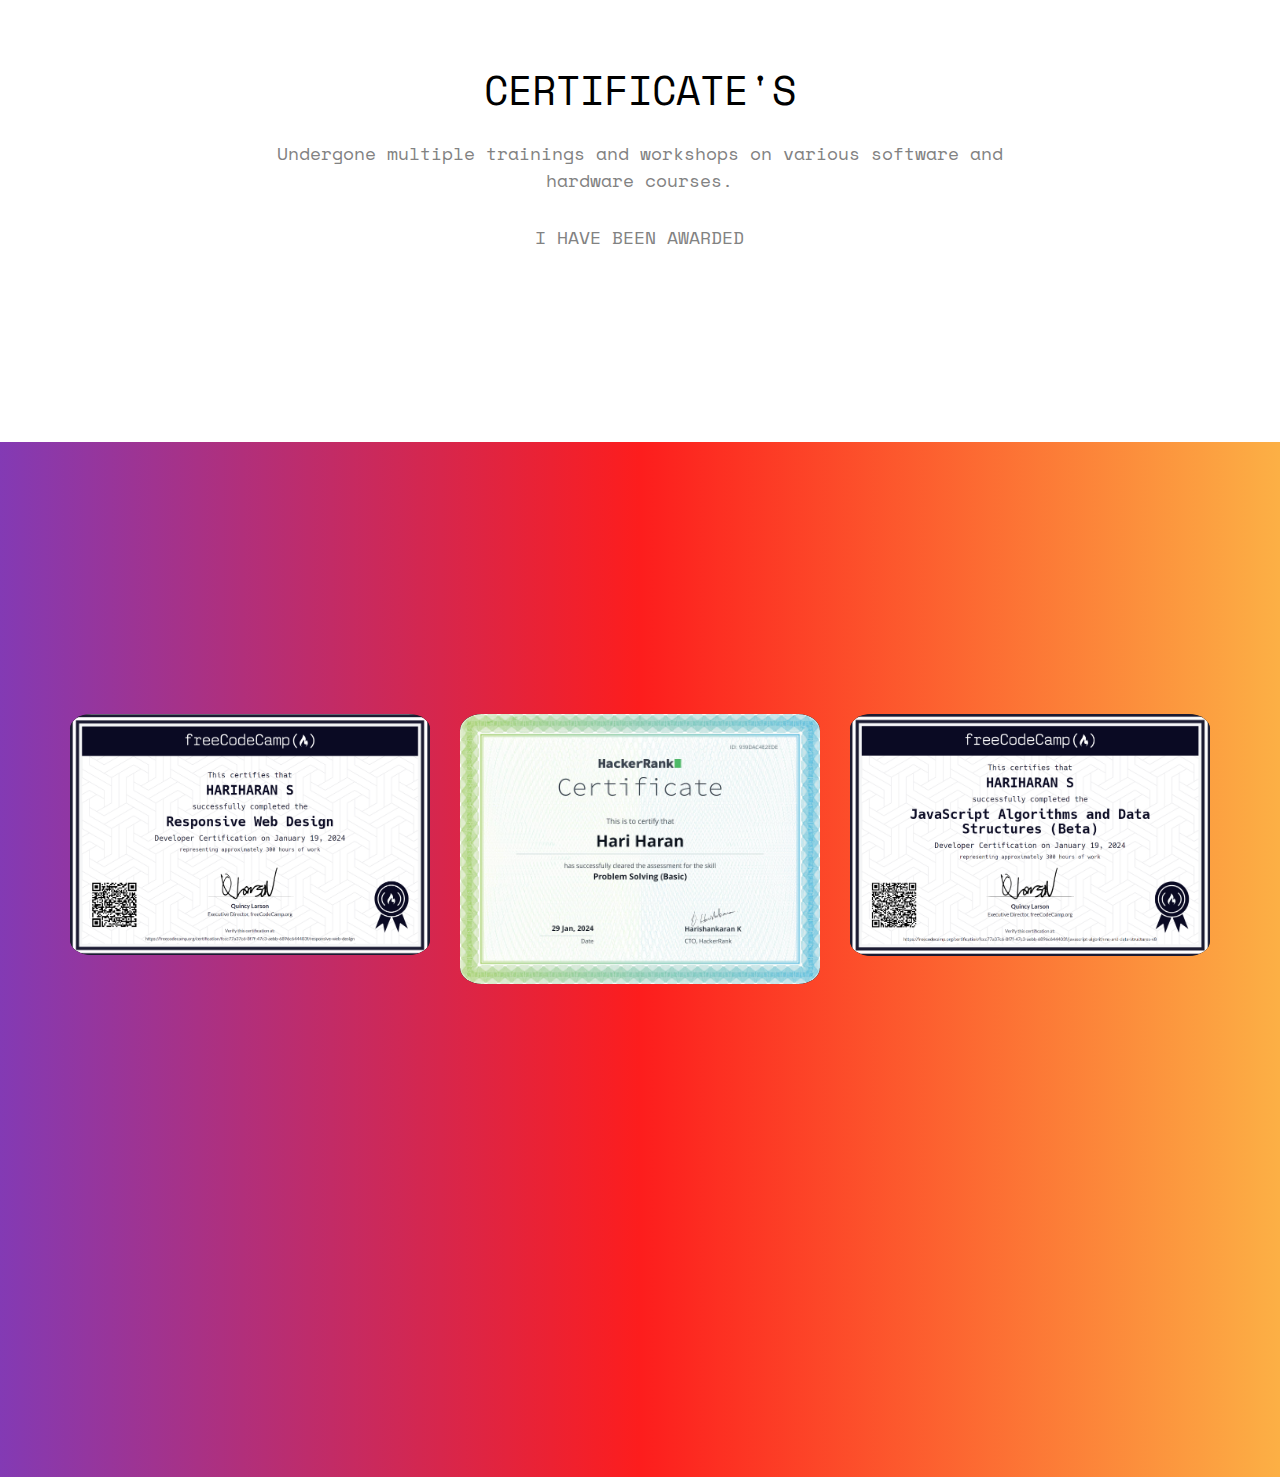
<file: cerpage.html>
<!DOCTYPE HTML>
<html>
	<head>
	<meta charset="utf-8">
	<meta http-equiv="X-UA-Compatible" content="IE=edge">
	<title>HARISH &mdash; CERTIFICATE'S</title>
	<link rel="shortcut icon" href="my.ico" type="image/x-icon">
	<meta name="viewport" content="width=device-width, initial-scale=1">
	<!-- Facebook and Twitter integration -->
	<meta property="og:title" content=""/>
	<meta property="og:image" content=""/>
	<meta property="og:url" content=""/>
	<meta property="og:site_name" content=""/>
	<meta property="og:description" content=""/>
	<meta name="twitter:title" content="" />
	<meta name="twitter:image" content="" />
	<meta name="twitter:url" content="" />
	<meta name="twitter:card" content="" />

	<link href="https://fonts.googleapis.com/css?family=Space+Mono" rel="stylesheet">
	<link href="https://fonts.googleapis.com/css?family=Kaushan+Script" rel="stylesheet">
	<link rel="stylesheet" href="stylerub.css.html">
	<!-- Animate.css -->
	<link rel="stylesheet" href="css/animate.css">
	<!-- Icomoon Icon Fonts-->
	<link rel="stylesheet" href="css/icomoon.css">
	<!-- Bootstrap  -->
	<link rel="stylesheet" href="css/bootstrap.css">

	<!-- Theme style  -->
	<link rel="stylesheet" href="css/style.css">
<!-- Theme style  -->
<link rel="stylesheet" href="css/css5.css">
<link rel="stylesheet" href="https://cdnjs.cloudflare.com/ajax/libs/font-awesome/4.7.0/css/font-awesome.min.css">

	<!-- Modernizr JS -->
	<script src="js/modernizr-2.6.2.min.js"></script>

	</head>
	<body>
		
	<div class="fh5co-loader"></div>
	
	<div id="page">	
	

	
	

	
				<div class="col-md-8 col-md-offset-2 text-center fh5co-heading">
					<h2><br>CERTIFICATE'S</br></h2>
					<p>Undergone multiple trainings and workshops on various software and hardware courses.</p>
					<p>I HAVE BEEN AWARDED</p>
				</div>
	

			
	<!--<div id="fh5co-work" class="fh5co-bg-dark">
		<div class="container">
			<div class="row animate-box">
				<div class="col-md-8 col-md-offset-2 text-center fh5co-heading">
					<h2>HARDWARE COURSES</h2>
					
				</div>

			</div>
				
			
			<div class="row">

				<div class="col-md-4 aos-init" data-aos="fade-up">
					<div class="card-custom rounded-4 bg-base shadow-effect">
						<div class="card-custom-image rounded-4">
							<img class="rounded-4" src="cerjpg/i1.jpeg" alt="">
						</div>                            
					</div>
				</div>
				<div class="col-md-4 aos-init" data-aos="fade-up">
					<div class="card-custom rounded-4 bg-base shadow-effect">
						<div class="card-custom-image rounded-4">
							<img class="rounded-4" src="cerjpg/i26.jpeg" alt="">
						</div>                            
					</div>
				</div>
				<div class="col-md-4 aos-init" data-aos="fade-up">
					<div class="card-custom rounded-4 bg-base shadow-effect">
						<div class="card-custom-image rounded-4">
							<img class="rounded-4" src="cerjpg/i21.jpeg" alt="">
						</div>                            
					</div>
				</div>
			</div>
			<div class="row animate-box">
				<div class="col-md-8 col-md-offset-2 text-center fh5co-heading">
				</div>
			</div>
			<div class="row">

				<div class="col-md-4 aos-init" data-aos="fade-up">
					<div class="card-custom rounded-4 bg-base shadow-effect">
						<div class="card-custom-image rounded-4">
							
						</div>                            
					</div>
				</div>
				<div class="col-md-4 aos-init" data-aos="fade-up">
					<div class="card-custom rounded-4 bg-base shadow-effect">
						<div class="card-custom-image rounded-4">
							<img class="rounded-4" src="cerjpg/i24.jpeg" alt="">
						</div>                            
					</div>
				</div>
				<div class="col-md-4 aos-init" data-aos="fade-up">
					<div class="card-custom rounded-4 bg-base shadow-effect">
						<div class="card-custom-image rounded-4">
							
						</div>                            
					</div>
				</div>
			</div>
		</div>
	</div>-->
	<div class="col-md-8 col-md-offset-2 text-center fh5co-heading">
	</div>
	<div id="fh5co-work" class="fh5co-bg-dark">
		<div class="container">
			<div class="row animate-box">
				<div class="col-md-8 col-md-offset-2 text-center fh5co-heading">
					<h2>SOFTWARE COURSES</h2>
					
				</div>

			</div>
				
			
			<div class="row">

				<div class="col-md-4 aos-init" data-aos="fade-up">
					<div class="card-custom rounded-4 bg-base shadow-effect">
						<div class="card-custom-image rounded-4">
							<img class="rounded-4" src="cerjpg/i2.png" alt="">
						</div>                            
					</div>
				</div>
				<div class="col-md-4 aos-init" data-aos="fade-up">
					<div class="card-custom rounded-4 bg-base shadow-effect">
						<div class="card-custom-image rounded-4">
							<img class="rounded-4" src="cerjpg/i18.png" alt="">
						</div>                            
					</div>
				</div>
				<div class="col-md-4 aos-init" data-aos="fade-up">
					<div class="card-custom rounded-4 bg-base shadow-effect">
						<div class="card-custom-image rounded-4">
							<img class="rounded-4" src="cerjpg/i17.png" alt="">
						</div>                            
					</div>
				</div>
			</div>
			<!--<div class="row animate-box">
				<div class="col-md-8 col-md-offset-2 text-center fh5co-heading">
				</div>
			</div>
			<div class="row">

				<div class="col-md-4 aos-init" data-aos="fade-up">
					<div class="card-custom rounded-4 bg-base shadow-effect">
						<div class="card-custom-image rounded-4">
						
						</div>                            
					</div>
				</div>
				<div class="col-md-4 aos-init" data-aos="fade-up">
					<div class="card-custom rounded-4 bg-base shadow-effect">
						<div class="card-custom-image rounded-4">
							<img class="rounded-4" src="cerjpg/i4.jpeg" alt="">
						</div>                            
					</div>
				</div>
				<div class="col-md-4 aos-init" data-aos="fade-up">
					<div class="card-custom rounded-4 bg-base shadow-effect">
						<div class="card-custom-image rounded-4">
							
						</div>                            
					</div>
				</div>
			</div>
		</div>
	</div>-->
	<!--<div class="col-md-8 col-md-offset-2 text-center fh5co-heading">
	</div>
	<div id="fh5co-work" class="fh5co-bg-dark">
		<div class="container">
			<div class="row animate-box">
				<div class="col-md-8 col-md-offset-2 text-center fh5co-heading">
					<h2>NETWORK AND SECURITY COURSES</h2>
					
				</div>

			</div>
				
			
			<div class="row">

				<div class="col-md-4 aos-init" data-aos="fade-up">
					<div class="card-custom rounded-4 bg-base shadow-effect">
						<div class="card-custom-image rounded-4">
							<img class="rounded-4" src="cerjpg/i12.jpeg" alt="">
						</div>                            
					</div>
				</div>
				<div class="col-md-4 aos-init" data-aos="fade-up">
					<div class="card-custom rounded-4 bg-base shadow-effect">
						<div class="card-custom-image rounded-4">
							<img class="rounded-4" src="cerjpg/i16.jpeg" alt="">
						</div>                            
					</div>
				</div>
				<div class="col-md-4 aos-init" data-aos="fade-up">
					<div class="card-custom rounded-4 bg-base shadow-effect">
						<div class="card-custom-image rounded-4">
							<img class="rounded-4" src="cerjpg/i8.jpeg" alt="">
						</div>                            
					</div>
				</div>
			</div>
			<div class="row animate-box">
				<div class="col-md-8 col-md-offset-2 text-center fh5co-heading">
				</div>
			</div>
			<div class="row">

				<div class="col-md-4 aos-init" data-aos="fade-up">
					<div class="card-custom rounded-4 bg-base shadow-effect">
						<div class="card-custom-image rounded-4">
							<img class="rounded-4" src="cerjpg/i23.jpeg" alt="">
						</div>                            
					</div>
				</div>
				<div class="col-md-4 aos-init" data-aos="fade-up">
					<div class="card-custom rounded-4 bg-base shadow-effect">
						<div class="card-custom-image rounded-4">
							
						</div>                            
					</div>
				</div>
				<div class="col-md-4 aos-init" data-aos="fade-up">
					<div class="card-custom rounded-4 bg-base shadow-effect">
						<div class="card-custom-image rounded-4">
							<img class="rounded-4" src="cerjpg/i7.jpeg" alt="">
						</div>                            
					</div>
				</div>
			</div>
		</div>
	</div>
	<div class="col-md-8 col-md-offset-2 text-center fh5co-heading">
	</div>

	<div id="fh5co-work" class="fh5co-bg-dark">
		<div class="container">
			<div class="row animate-box">
				<div class="col-md-8 col-md-offset-2 text-center fh5co-heading">
					<h2>SOFT SKILL AND EXTRA CURRICULAR</h2>
					
				</div>

			</div>
				
			
			<div class="row">

				<div class="col-md-4 aos-init" data-aos="fade-up">
					<div class="card-custom rounded-4 bg-base shadow-effect">
						<div class="card-custom-image rounded-4">
							<img class="rounded-4" src="cerjpg/i9.jpeg" alt="">
						</div>                            
					</div>
				</div>
				<div class="col-md-4 aos-init" data-aos="fade-up">
					<div class="card-custom rounded-4 bg-base shadow-effect">
						<div class="card-custom-image rounded-4">
							<img class="rounded-4" src="cerjpg/i22.jpeg" alt="">
						</div>                            
					</div>
				</div>
				<div class="col-md-4 aos-init" data-aos="fade-up">
					<div class="card-custom rounded-4 bg-base shadow-effect">
						<div class="card-custom-image rounded-4">
							<img class="rounded-4" src="cerjpg/i13.jpeg" alt="">
						</div>                            
					</div>
				</div>
			</div>
			<div class="row animate-box">
				<div class="col-md-8 col-md-offset-2 text-center fh5co-heading">
				</div>
			</div>
			<div class="row">

				<div class="col-md-4 aos-init" data-aos="fade-up">
					<div class="card-custom rounded-4 bg-base shadow-effect">
						<div class="card-custom-image rounded-4">
							<img class="rounded-4" src="cerjpg/i27.jpeg" alt="">
						</div>                            
					</div>
				</div>
				<div class="col-md-4 aos-init" data-aos="fade-up">
					<div class="card-custom rounded-4 bg-base shadow-effect">
						<div class="card-custom-image rounded-4">
							<img class="rounded-4" src="cerjpg/i28.jpeg" alt="">
						</div>                            
					</div>
				</div>
				<div class="col-md-4 aos-init" data-aos="fade-up">
					<div class="card-custom rounded-4 bg-base shadow-effect">
						<div class="card-custom-image rounded-4">
							<img class="rounded-4" src="cerjpg/i29.jpeg" alt="">
						</div>                            
					</div>
				</div>
			</div>
			<div class="row animate-box">
				<div class="col-md-8 col-md-offset-2 text-center fh5co-heading">
				</div>
			</div>
			<div class="row">

				<div class="col-md-4 aos-init" data-aos="fade-up">
					<div class="card-custom rounded-4 bg-base shadow-effect">
						<div class="card-custom-image rounded-4">
							<img class="rounded-4" src="cerjpg/i25.jpeg" alt="">
						</div>                            
					</div>
				</div>
				<div class="col-md-4 aos-init" data-aos="fade-up">
					<div class="card-custom rounded-4 bg-base shadow-effect">
						<div class="card-custom-image rounded-4">
						
						</div>                            
					</div>
				</div>
				<div class="col-md-4 aos-init" data-aos="fade-up">
					<div class="card-custom rounded-4 bg-base shadow-effect">
						<div class="card-custom-image rounded-4">
							<img class="rounded-4" src="cerjpg/i5.jpeg" alt="">
						</div>                            
					</div>
				</div>
			</div>
		</div>
	</div>-->



	<div id="fh5co-blog">
		<div class="container">
			<div class="row animate-box">
				<div class="col-md-8 col-md-offset-2 text-center fh5co-heading">
					<p><a onclick="history.back()" class="btn btn-primary">BACK</a></p>	
				</div>			
			</div>		
			</div>
		</div>
	</div>



	
	<div class="gototop js-top">
		<a href="cerpage.html#" class="js-gotop"><i class="icon-arrow-up22"></i></a>
	</div>
	
	
	<!-- jQuery -->
	<script src="js/jquery.min.js"></script>
	<!-- jQuery Easing -->
	<script src="js/jquery.easing.1.3.js"></script>
	<!-- Bootstrap -->
	<script src="js/bootstrap.min.js"></script>
	<!-- Waypoints -->
	<script src="js/jquery.waypoints.min.js"></script>
	<!-- Stellar Parallax -->
	<script src="js/jquery.stellar.min.js"></script>
	<!-- Easy PieChart -->
	<script src="js/jquery.easypiechart.min.js"></script>
	
	
	<!-- Main -->
	<script src="js/main.js"></script>

	<script>
		document.addEventListener("keydown", e => {
		  if (e.ctrlKey || (e.keyCode>=112 && e.keyCode<=123)) {
			e.stopPropagation();
			e.preventDefault();
			alert("🤔🤔🤔🤔🤔🤔..");
		  }
		});
		</script>
<script>
   document.addEventListener("contextmenu", function (event) {
	event.preventDefault();
	alert("Right Click  work agaathuu..👎🏻code venum na poi learn panniko bro");
   });
</script>


	</body>
</html>
</file>
<file: css/icomoon.css>
@font-face {
    font-family: 'icomoon';
    src:    url('fonts/icomoon.eot@1oniuf.html');
    src:    url('fonts/icomoon.eot@1oniuf.html') format('embedded-opentype'),
        url('fonts/icomoon.ttf@1oniuf.html') format('truetype'),
        url('fonts/icomoon.woff@1oniuf.html') format('woff'),
        url('fonts/icomoon.svg@1oniuf.html') format('svg');
    font-weight: normal;
    font-style: normal;
}

[class^="icon-"], [class*=" icon-"] {
    /* use !important to prevent issues with browser extensions that change fonts */
    font-family: 'icomoon' !important;
    speak: none;
    font-style: normal;
    font-weight: normal;
    font-variant: normal;
    text-transform: none;
    line-height: 1;

    /* Better Font Rendering =========== */
    -webkit-font-smoothing: antialiased;
    -moz-osx-font-smoothing: grayscale;
}

.icon-mobile:before {
    content: "\e000";
}
.icon-laptop:before {
    content: "\e001";
}
.icon-desktop:before {
    content: "\e002";
}
.icon-tablet:before {
    content: "\e003";
}
.icon-phone:before {
    content: "\e004";
}
.icon-document:before {
    content: "\e005";
}
.icon-documents:before {
    content: "\e006";
}
.icon-search:before {
    content: "\e007";
}
.icon-clipboard:before {
    content: "\e008";
}
.icon-newspaper:before {
    content: "\e009";
}
.icon-notebook:before {
    content: "\e00a";
}
.icon-book-open:before {
    content: "\e00b";
}
.icon-browser:before {
    content: "\e00c";
}
.icon-calendar:before {
    content: "\e00d";
}
.icon-presentation:before {
    content: "\e00e";
}
.icon-picture:before {
    content: "\e00f";
}
.icon-pictures:before {
    content: "\e010";
}
.icon-video:before {
    content: "\e011";
}
.icon-camera:before {
    content: "\e012";
}
.icon-printer:before {
    content: "\e013";
}
.icon-toolbox:before {
    content: "\e014";
}
.icon-briefcase:before {
    content: "\e015";
}
.icon-wallet:before {
    content: "\e016";
}
.icon-gift:before {
    content: "\e017";
}
.icon-bargraph:before {
    content: "\e018";
}
.icon-grid:before {
    content: "\e019";
}
.icon-expand:before {
    content: "\e01a";
}
.icon-focus:before {
    content: "\e01b";
}
.icon-edit:before {
    content: "\e01c";
}
.icon-adjustments:before {
    content: "\e01d";
}
.icon-ribbon:before {
    content: "\e01e";
}
.icon-hourglass:before {
    content: "\e01f";
}
.icon-lock:before {
    content: "\e020";
}
.icon-megaphone:before {
    content: "\e021";
}
.icon-shield:before {
    content: "\e022";
}
.icon-trophy:before {
    content: "\e023";
}
.icon-flag:before {
    content: "\e024";
}
.icon-map:before {
    content: "\e025";
}
.icon-puzzle:before {
    content: "\e026";
}
.icon-basket:before {
    content: "\e027";
}
.icon-envelope:before {
    content: "\e028";
}
.icon-streetsign:before {
    content: "\e029";
}
.icon-telescope:before {
    content: "\e02a";
}
.icon-gears:before {
    content: "\e02b";
}
.icon-key:before {
    content: "\e02c";
}
.icon-paperclip:before {
    content: "\e02d";
}
.icon-attachment:before {
    content: "\e02e";
}
.icon-pricetags:before {
    content: "\e02f";
}
.icon-lightbulb:before {
    content: "\e030";
}
.icon-layers:before {
    content: "\e031";
}
.icon-pencil:before {
    content: "\e032";
}
.icon-tools:before {
    content: "\e033";
}
.icon-tools-2:before {
    content: "\e034";
}
.icon-scissors:before {
    content: "\e035";
}
.icon-paintbrush:before {
    content: "\e036";
}
.icon-magnifying-glass:before {
    content: "\e037";
}
.icon-circle-compass:before {
    content: "\e038";
}
.icon-linegraph:before {
    content: "\e039";
}
.icon-mic:before {
    content: "\e03a";
}
.icon-strategy:before {
    content: "\e03b";
}
.icon-beaker:before {
    content: "\e03c";
}
.icon-caution:before {
    content: "\e03d";
}
.icon-recycle:before {
    content: "\e03e";
}
.icon-anchor:before {
    content: "\e03f";
}
.icon-profile-male:before {
    content: "\e040";
}
.icon-profile-female:before {
    content: "\e041";
}
.icon-bike:before {
    content: "\e042";
}
.icon-wine:before {
    content: "\e043";
}
.icon-hotairballoon:before {
    content: "\e044";
}
.icon-globe:before {
    content: "\e045";
}
.icon-genius:before {
    content: "\e046";
}
.icon-map-pin:before {
    content: "\e047";
}
.icon-dial:before {
    content: "\e048";
}
.icon-chat:before {
    content: "\e049";
}
.icon-heart:before {
    content: "\e04a";
}
.icon-cloud:before {
    content: "\e04b";
}
.icon-upload:before {
    content: "\e04c";
}
.icon-download:before {
    content: "\e04d";
}
.icon-target:before {
    content: "\e04e";
}
.icon-hazardous:before {
    content: "\e04f";
}
.icon-piechart:before {
    content: "\e050";
}
.icon-speedometer:before {
    content: "\e051";
}
.icon-global:before {
    content: "\e052";
}
.icon-compass:before {
    content: "\e053";
}
.icon-lifesaver:before {
    content: "\e054";
}
.icon-clock:before {
    content: "\e055";
}
.icon-aperture:before {
    content: "\e056";
}
.icon-quote:before {
    content: "\e057";
}
.icon-scope:before {
    content: "\e058";
}
.icon-alarmclock:before {
    content: "\e059";
}
.icon-refresh:before {
    content: "\e05a";
}
.icon-happy:before {
    content: "\e05b";
}
.icon-sad:before {
    content: "\e05c";
}
.icon-facebook:before {
    content: "\e05d";
}
.icon-twitter:before {
    content: "\e05e";
}
.icon-googleplus:before {
    content: "\e05f";
}
.icon-rss:before {
    content: "\e060";
}
.icon-tumblr:before {
    content: "\e061";
}
.icon-linkedin:before {
    content: "\e062";
}
.icon-dribbble:before {
    content: "\e063";
}
.icon-box2:before {
    content: "\ea82";
}
.icon-write:before {
    content: "\ea83";
}
.icon-clock2:before {
    content: "\ea84";
}
.icon-reply2:before {
    content: "\ea85";
}
.icon-reply-all2:before {
    content: "\ea86";
}
.icon-forward2:before {
    content: "\ea87";
}
.icon-flag2:before {
    content: "\ea88";
}
.icon-search2:before {
    content: "\ea89";
}
.icon-trash2:before {
    content: "\ea8a";
}
.icon-envelope2:before {
    content: "\ea8b";
}
.icon-bubble:before {
    content: "\ea8c";
}
.icon-bubbles:before {
    content: "\ea8d";
}
.icon-user2:before {
    content: "\ea8e";
}
.icon-users2:before {
    content: "\ea8f";
}
.icon-cloud2:before {
    content: "\ea90";
}
.icon-download2:before {
    content: "\ea91";
}
.icon-upload2:before {
    content: "\ea92";
}
.icon-rain:before {
    content: "\ea93";
}
.icon-sun:before {
    content: "\ea94";
}
.icon-moon2:before {
    content: "\ea95";
}
.icon-bell2:before {
    content: "\ea96";
}
.icon-folder2:before {
    content: "\ea97";
}
.icon-pin2:before {
    content: "\ea98";
}
.icon-sound2:before {
    content: "\ea99";
}
.icon-microphone:before {
    content: "\ea9a";
}
.icon-camera2:before {
    content: "\ea9b";
}
.icon-image2:before {
    content: "\ea9c";
}
.icon-cog2:before {
    content: "\ea9d";
}
.icon-calendar2:before {
    content: "\ea9e";
}
.icon-book2:before {
    content: "\ea9f";
}
.icon-map-marker:before {
    content: "\eaa0";
}
.icon-store:before {
    content: "\eaa1";
}
.icon-support:before {
    content: "\eaa2";
}
.icon-tag2:before {
    content: "\eaa3";
}
.icon-heart2:before {
    content: "\eaa4";
}
.icon-video-camera:before {
    content: "\eaa5";
}
.icon-trophy2:before {
    content: "\eaa6";
}
.icon-cart:before {
    content: "\eaa7";
}
.icon-eye2:before {
    content: "\eaa8";
}
.icon-cancel:before {
    content: "\eaa9";
}
.icon-chart:before {
    content: "\eaaa";
}
.icon-target2:before {
    content: "\eaab";
}
.icon-printer2:before {
    content: "\eaac";
}
.icon-location2:before {
    content: "\eaad";
}
.icon-bookmark2:before {
    content: "\eaae";
}
.icon-monitor:before {
    content: "\eaaf";
}
.icon-cross2:before {
    content: "\eab0";
}
.icon-plus2:before {
    content: "\eab1";
}
.icon-left:before {
    content: "\eab2";
}
.icon-up:before {
    content: "\eab3";
}
.icon-browser2:before {
    content: "\eab4";
}
.icon-windows:before {
    content: "\eab5";
}
.icon-switch2:before {
    content: "\eab6";
}
.icon-dashboard:before {
    content: "\eab7";
}
.icon-play:before {
    content: "\eab8";
}
.icon-fast-forward:before {
    content: "\eab9";
}
.icon-next:before {
    content: "\eaba";
}
.icon-refresh2:before {
    content: "\eabb";
}
.icon-film:before {
    content: "\eabc";
}
.icon-home2:before {
    content: "\eabd";
}
.icon-add-to-list:before {
    content: "\e901";
}
.icon-classic-computer:before {
    content: "\e902";
}
.icon-controller-fast-backward:before {
    content: "\e903";
}
.icon-creative-commons-attribution:before {
    content: "\e904";
}
.icon-creative-commons-noderivs:before {
    content: "\e905";
}
.icon-creative-commons-noncommercial-eu:before {
    content: "\e906";
}
.icon-creative-commons-noncommercial-us:before {
    content: "\e907";
}
.icon-creative-commons-public-domain:before {
    content: "\e908";
}
.icon-creative-commons-remix:before {
    content: "\e909";
}
.icon-creative-commons-share:before {
    content: "\e90a";
}
.icon-creative-commons-sharealike:before {
    content: "\e90b";
}
.icon-creative-commons:before {
    content: "\e90c";
}
.icon-document-landscape:before {
    content: "\e90d";
}
.icon-remove-user:before {
    content: "\e90e";
}
.icon-warning:before {
    content: "\e90f";
}
.icon-arrow-bold-down:before {
    content: "\e910";
}
.icon-arrow-bold-left:before {
    content: "\e911";
}
.icon-arrow-bold-right:before {
    content: "\e912";
}
.icon-arrow-bold-up:before {
    content: "\e913";
}
.icon-arrow-down:before {
    content: "\e914";
}
.icon-arrow-left:before {
    content: "\e915";
}
.icon-arrow-long-down:before {
    content: "\e916";
}
.icon-arrow-long-left:before {
    content: "\e917";
}
.icon-arrow-long-right:before {
    content: "\e918";
}
.icon-arrow-long-up:before {
    content: "\e919";
}
.icon-arrow-right:before {
    content: "\e91a";
}
.icon-arrow-up:before {
    content: "\e91b";
}
.icon-arrow-with-circle-down:before {
    content: "\e91c";
}
.icon-arrow-with-circle-left:before {
    content: "\e91d";
}
.icon-arrow-with-circle-right:before {
    content: "\e91e";
}
.icon-arrow-with-circle-up:before {
    content: "\e91f";
}
.icon-bookmark:before {
    content: "\e920";
}
.icon-bookmarks:before {
    content: "\e921";
}
.icon-chevron-down:before {
    content: "\e922";
}
.icon-chevron-left:before {
    content: "\e923";
}
.icon-chevron-right:before {
    content: "\e924";
}
.icon-chevron-small-down:before {
    content: "\e925";
}
.icon-chevron-small-left:before {
    content: "\e926";
}
.icon-chevron-small-right:before {
    content: "\e927";
}
.icon-chevron-small-up:before {
    content: "\e928";
}
.icon-chevron-thin-down:before {
    content: "\e929";
}
.icon-chevron-thin-left:before {
    content: "\e92a";
}
.icon-chevron-thin-right:before {
    content: "\e92b";
}
.icon-chevron-thin-up:before {
    content: "\e92c";
}
.icon-chevron-up:before {
    content: "\e92d";
}
.icon-chevron-with-circle-down:before {
    content: "\e92e";
}
.icon-chevron-with-circle-left:before {
    content: "\e92f";
}
.icon-chevron-with-circle-right:before {
    content: "\e930";
}
.icon-chevron-with-circle-up:before {
    content: "\e931";
}
.icon-cloud3:before {
    content: "\e932";
}
.icon-controller-fast-forward:before {
    content: "\e933";
}
.icon-controller-jump-to-start:before {
    content: "\e934";
}
.icon-controller-next:before {
    content: "\e935";
}
.icon-controller-paus:before {
    content: "\e936";
}
.icon-controller-play:before {
    content: "\e937";
}
.icon-controller-record:before {
    content: "\e938";
}
.icon-controller-stop:before {
    content: "\e939";
}
.icon-controller-volume:before {
    content: "\e93a";
}
.icon-dot-single:before {
    content: "\e93b";
}
.icon-dots-three-horizontal:before {
    content: "\e93c";
}
.icon-dots-three-vertical:before {
    content: "\e93d";
}
.icon-dots-two-horizontal:before {
    content: "\e93e";
}
.icon-dots-two-vertical:before {
    content: "\e93f";
}
.icon-download3:before {
    content: "\e940";
}
.icon-emoji-flirt:before {
    content: "\e941";
}
.icon-flow-branch:before {
    content: "\e942";
}
.icon-flow-cascade:before {
    content: "\e943";
}
.icon-flow-line:before {
    content: "\e944";
}
.icon-flow-parallel:before {
    content: "\e945";
}
.icon-flow-tree:before {
    content: "\e946";
}
.icon-install:before {
    content: "\e947";
}
.icon-layers2:before {
    content: "\e948";
}
.icon-open-book:before {
    content: "\e949";
}
.icon-resize-100:before {
    content: "\e94a";
}
.icon-resize-full-screen:before {
    content: "\e94b";
}
.icon-save:before {
    content: "\e94c";
}
.icon-select-arrows:before {
    content: "\e94d";
}
.icon-sound-mute:before {
    content: "\e94e";
}
.icon-sound:before {
    content: "\e94f";
}
.icon-trash:before {
    content: "\e950";
}
.icon-triangle-down:before {
    content: "\e951";
}
.icon-triangle-left:before {
    content: "\e952";
}
.icon-triangle-right:before {
    content: "\e953";
}
.icon-triangle-up:before {
    content: "\e954";
}
.icon-uninstall:before {
    content: "\e955";
}
.icon-upload-to-cloud:before {
    content: "\e956";
}
.icon-upload3:before {
    content: "\e957";
}
.icon-add-user:before {
    content: "\e958";
}
.icon-address:before {
    content: "\e959";
}
.icon-adjust:before {
    content: "\e95a";
}
.icon-air:before {
    content: "\e95b";
}
.icon-aircraft-landing:before {
    content: "\e95c";
}
.icon-aircraft-take-off:before {
    content: "\e95d";
}
.icon-aircraft:before {
    content: "\e95e";
}
.icon-align-bottom:before {
    content: "\e95f";
}
.icon-align-horizontal-middle:before {
    content: "\e960";
}
.icon-align-left:before {
    content: "\e961";
}
.icon-align-right:before {
    content: "\e962";
}
.icon-align-top:before {
    content: "\e963";
}
.icon-align-vertical-middle:before {
    content: "\e964";
}
.icon-archive:before {
    content: "\e965";
}
.icon-area-graph:before {
    content: "\e966";
}
.icon-attachment2:before {
    content: "\e967";
}
.icon-awareness-ribbon:before {
    content: "\e968";
}
.icon-back-in-time:before {
    content: "\e969";
}
.icon-back:before {
    content: "\e96a";
}
.icon-bar-graph:before {
    content: "\e96b";
}
.icon-battery:before {
    content: "\e96c";
}
.icon-beamed-note:before {
    content: "\e96d";
}
.icon-bell:before {
    content: "\e96e";
}
.icon-blackboard:before {
    content: "\e96f";
}
.icon-block:before {
    content: "\e970";
}
.icon-book:before {
    content: "\e971";
}
.icon-bowl:before {
    content: "\e972";
}
.icon-box:before {
    content: "\e973";
}
.icon-briefcase2:before {
    content: "\e974";
}
.icon-browser3:before {
    content: "\e975";
}
.icon-brush:before {
    content: "\e976";
}
.icon-bucket:before {
    content: "\e977";
}
.icon-cake:before {
    content: "\e978";
}
.icon-calculator:before {
    content: "\e979";
}
.icon-calendar3:before {
    content: "\e97a";
}
.icon-camera3:before {
    content: "\e97b";
}
.icon-ccw:before {
    content: "\e97c";
}
.icon-chat2:before {
    content: "\e97d";
}
.icon-check:before {
    content: "\e97e";
}
.icon-circle-with-cross:before {
    content: "\e97f";
}
.icon-circle-with-minus:before {
    content: "\e980";
}
.icon-circle-with-plus:before {
    content: "\e981";
}
.icon-circle:before {
    content: "\e982";
}
.icon-circular-graph:before {
    content: "\e983";
}
.icon-clapperboard:before {
    content: "\e984";
}
.icon-clipboard2:before {
    content: "\e985";
}
.icon-clock3:before {
    content: "\e986";
}
.icon-code:before {
    content: "\e987";
}
.icon-cog:before {
    content: "\e988";
}
.icon-colours:before {
    content: "\e989";
}
.icon-compass2:before {
    content: "\e98a";
}
.icon-copy:before {
    content: "\e98b";
}
.icon-credit-card:before {
    content: "\e98c";
}
.icon-credit:before {
    content: "\e98d";
}
.icon-cross:before {
    content: "\e98e";
}
.icon-cup:before {
    content: "\e98f";
}
.icon-cw:before {
    content: "\e990";
}
.icon-cycle:before {
    content: "\e991";
}
.icon-database:before {
    content: "\e992";
}
.icon-dial-pad:before {
    content: "\e993";
}
.icon-direction:before {
    content: "\e994";
}
.icon-document2:before {
    content: "\e995";
}
.icon-documents2:before {
    content: "\e996";
}
.icon-drink:before {
    content: "\e997";
}
.icon-drive:before {
    content: "\e998";
}
.icon-drop:before {
    content: "\e999";
}
.icon-edit2:before {
    content: "\e99a";
}
.icon-email:before {
    content: "\e99b";
}
.icon-emoji-happy:before {
    content: "\e99c";
}
.icon-emoji-neutral:before {
    content: "\e99d";
}
.icon-emoji-sad:before {
    content: "\e99e";
}
.icon-erase:before {
    content: "\e99f";
}
.icon-eraser:before {
    content: "\e9a0";
}
.icon-export:before {
    content: "\e9a1";
}
.icon-eye:before {
    content: "\e9a2";
}
.icon-feather:before {
    content: "\e9a3";
}
.icon-flag3:before {
    content: "\e9a4";
}
.icon-flash:before {
    content: "\e9a5";
}
.icon-flashlight:before {
    content: "\e9a6";
}
.icon-flat-brush:before {
    content: "\e9a7";
}
.icon-folder-images:before {
    content: "\e9a8";
}
.icon-folder-music:before {
    content: "\e9a9";
}
.icon-folder-video:before {
    content: "\e9aa";
}
.icon-folder:before {
    content: "\e9ab";
}
.icon-forward:before {
    content: "\e9ac";
}
.icon-funnel:before {
    content: "\e9ad";
}
.icon-game-controller:before {
    content: "\e9ae";
}
.icon-gauge:before {
    content: "\e9af";
}
.icon-globe2:before {
    content: "\e9b0";
}
.icon-graduation-cap:before {
    content: "\e9b1";
}
.icon-grid2:before {
    content: "\e9b2";
}
.icon-hair-cross:before {
    content: "\e9b3";
}
.icon-hand:before {
    content: "\e9b4";
}
.icon-heart-outlined:before {
    content: "\e9b5";
}
.icon-heart3:before {
    content: "\e9b6";
}
.icon-help-with-circle:before {
    content: "\e9b7";
}
.icon-help:before {
    content: "\e9b8";
}
.icon-home:before {
    content: "\e9b9";
}
.icon-hour-glass:before {
    content: "\e9ba";
}
.icon-image-inverted:before {
    content: "\e9bb";
}
.icon-image:before {
    content: "\e9bc";
}
.icon-images:before {
    content: "\e9bd";
}
.icon-inbox:before {
    content: "\e9be";
}
.icon-infinity:before {
    content: "\e9bf";
}
.icon-info-with-circle:before {
    content: "\e9c0";
}
.icon-info:before {
    content: "\e9c1";
}
.icon-key2:before {
    content: "\e9c2";
}
.icon-keyboard:before {
    content: "\e9c3";
}
.icon-lab-flask:before {
    content: "\e9c4";
}
.icon-landline:before {
    content: "\e9c5";
}
.icon-language:before {
    content: "\e9c6";
}
.icon-laptop2:before {
    content: "\e9c7";
}
.icon-leaf:before {
    content: "\e9c8";
}
.icon-level-down:before {
    content: "\e9c9";
}
.icon-level-up:before {
    content: "\e9ca";
}
.icon-lifebuoy:before {
    content: "\e9cb";
}
.icon-light-bulb:before {
    content: "\e9cc";
}
.icon-light-down:before {
    content: "\e9cd";
}
.icon-light-up:before {
    content: "\e9ce";
}
.icon-line-graph:before {
    content: "\e9cf";
}
.icon-link:before {
    content: "\e9d0";
}
.icon-list:before {
    content: "\e9d1";
}
.icon-location-pin:before {
    content: "\e9d2";
}
.icon-location:before {
    content: "\e9d3";
}
.icon-lock-open:before {
    content: "\e9d4";
}
.icon-lock2:before {
    content: "\e9d5";
}
.icon-log-out:before {
    content: "\e9d6";
}
.icon-login:before {
    content: "\e9d7";
}
.icon-loop:before {
    content: "\e9d8";
}
.icon-magnet:before {
    content: "\e9d9";
}
.icon-magnifying-glass2:before {
    content: "\e9da";
}
.icon-mail:before {
    content: "\e9db";
}
.icon-man:before {
    content: "\e9dc";
}
.icon-map2:before {
    content: "\e9dd";
}
.icon-mask:before {
    content: "\e9de";
}
.icon-medal:before {
    content: "\e9df";
}
.icon-megaphone2:before {
    content: "\e9e0";
}
.icon-menu:before {
    content: "\e9e1";
}
.icon-message:before {
    content: "\e9e2";
}
.icon-mic2:before {
    content: "\e9e3";
}
.icon-minus:before {
    content: "\e9e4";
}
.icon-mobile2:before {
    content: "\e9e5";
}
.icon-modern-mic:before {
    content: "\e9e6";
}
.icon-moon:before {
    content: "\e9e7";
}
.icon-mouse:before {
    content: "\e9e8";
}
.icon-music:before {
    content: "\e9e9";
}
.icon-network:before {
    content: "\e9ea";
}
.icon-new-message:before {
    content: "\e9eb";
}
.icon-new:before {
    content: "\e9ec";
}
.icon-news:before {
    content: "\e9ed";
}
.icon-note:before {
    content: "\e9ee";
}
.icon-notification:before {
    content: "\e9ef";
}
.icon-old-mobile:before {
    content: "\e9f0";
}
.icon-old-phone:before {
    content: "\e9f1";
}
.icon-palette:before {
    content: "\e9f2";
}
.icon-paper-plane:before {
    content: "\e9f3";
}
.icon-pencil2:before {
    content: "\e9f4";
}
.icon-phone2:before {
    content: "\e9f5";
}
.icon-pie-chart:before {
    content: "\e9f6";
}
.icon-pin:before {
    content: "\e9f7";
}
.icon-plus:before {
    content: "\e9f8";
}
.icon-popup:before {
    content: "\e9f9";
}
.icon-power-plug:before {
    content: "\e9fa";
}
.icon-price-ribbon:before {
    content: "\e9fb";
}
.icon-price-tag:before {
    content: "\e9fc";
}
.icon-print:before {
    content: "\e9fd";
}
.icon-progress-empty:before {
    content: "\e9fe";
}
.icon-progress-full:before {
    content: "\e9ff";
}
.icon-progress-one:before {
    content: "\ea00";
}
.icon-progress-two:before {
    content: "\ea01";
}
.icon-publish:before {
    content: "\ea02";
}
.icon-quote2:before {
    content: "\ea03";
}
.icon-radio:before {
    content: "\ea04";
}
.icon-reply-all:before {
    content: "\ea05";
}
.icon-reply:before {
    content: "\ea06";
}
.icon-retweet:before {
    content: "\ea07";
}
.icon-rocket:before {
    content: "\ea08";
}
.icon-round-brush:before {
    content: "\ea09";
}
.icon-rss2:before {
    content: "\ea0a";
}
.icon-ruler:before {
    content: "\ea0b";
}
.icon-scissors2:before {
    content: "\ea0c";
}
.icon-share-alternitive:before {
    content: "\ea0d";
}
.icon-share:before {
    content: "\ea0e";
}
.icon-shareable:before {
    content: "\ea0f";
}
.icon-shield2:before {
    content: "\ea10";
}
.icon-shop:before {
    content: "\ea11";
}
.icon-shopping-bag:before {
    content: "\ea12";
}
.icon-shopping-basket:before {
    content: "\ea13";
}
.icon-shopping-cart:before {
    content: "\ea14";
}
.icon-shuffle:before {
    content: "\ea15";
}
.icon-signal:before {
    content: "\ea16";
}
.icon-sound-mix:before {
    content: "\ea17";
}
.icon-sports-club:before {
    content: "\ea18";
}
.icon-spreadsheet:before {
    content: "\ea19";
}
.icon-squared-cross:before {
    content: "\ea1a";
}
.icon-squared-minus:before {
    content: "\ea1b";
}
.icon-squared-plus:before {
    content: "\ea1c";
}
.icon-star-outlined:before {
    content: "\ea1d";
}
.icon-star:before {
    content: "\ea1e";
}
.icon-stopwatch:before {
    content: "\ea1f";
}
.icon-suitcase:before {
    content: "\ea20";
}
.icon-swap:before {
    content: "\ea21";
}
.icon-sweden:before {
    content: "\ea22";
}
.icon-switch:before {
    content: "\ea23";
}
.icon-tablet2:before {
    content: "\ea24";
}
.icon-tag:before {
    content: "\ea25";
}
.icon-text-document-inverted:before {
    content: "\ea26";
}
.icon-text-document:before {
    content: "\ea27";
}
.icon-text:before {
    content: "\ea28";
}
.icon-thermometer:before {
    content: "\ea29";
}
.icon-thumbs-down:before {
    content: "\ea2a";
}
.icon-thumbs-up:before {
    content: "\ea2b";
}
.icon-thunder-cloud:before {
    content: "\ea2c";
}
.icon-ticket:before {
    content: "\ea2d";
}
.icon-time-slot:before {
    content: "\ea2e";
}
.icon-tools2:before {
    content: "\ea2f";
}
.icon-traffic-cone:before {
    content: "\ea30";
}
.icon-tree:before {
    content: "\ea31";
}
.icon-trophy3:before {
    content: "\ea32";
}
.icon-tv:before {
    content: "\ea33";
}
.icon-typing:before {
    content: "\ea34";
}
.icon-unread:before {
    content: "\ea35";
}
.icon-untag:before {
    content: "\ea36";
}
.icon-user:before {
    content: "\ea37";
}
.icon-users:before {
    content: "\ea38";
}
.icon-v-card:before {
    content: "\ea39";
}
.icon-video2:before {
    content: "\ea3a";
}
.icon-vinyl:before {
    content: "\ea3b";
}
.icon-voicemail:before {
    content: "\ea3c";
}
.icon-wallet2:before {
    content: "\ea3d";
}
.icon-water:before {
    content: "\ea3e";
}
.icon-500px-with-circle:before {
    content: "\ea3f";
}
.icon-500px:before {
    content: "\ea40";
}
.icon-basecamp:before {
    content: "\ea41";
}
.icon-behance:before {
    content: "\ea42";
}
.icon-creative-cloud:before {
    content: "\ea43";
}
.icon-dropbox:before {
    content: "\ea44";
}
.icon-evernote:before {
    content: "\ea45";
}
.icon-flattr:before {
    content: "\ea46";
}
.icon-foursquare:before {
    content: "\ea47";
}
.icon-google-drive:before {
    content: "\ea48";
}
.icon-google-hangouts:before {
    content: "\ea49";
}
.icon-grooveshark:before {
    content: "\ea4a";
}
.icon-icloud:before {
    content: "\ea4b";
}
.icon-mixi:before {
    content: "\ea4c";
}
.icon-onedrive:before {
    content: "\ea4d";
}
.icon-paypal:before {
    content: "\ea4e";
}
.icon-picasa:before {
    content: "\ea4f";
}
.icon-qq:before {
    content: "\ea50";
}
.icon-rdio-with-circle:before {
    content: "\ea51";
}
.icon-renren:before {
    content: "\ea52";
}
.icon-scribd:before {
    content: "\ea53";
}
.icon-sina-weibo:before {
    content: "\ea54";
}
.icon-skype-with-circle:before {
    content: "\ea55";
}
.icon-skype:before {
    content: "\ea56";
}
.icon-slideshare:before {
    content: "\ea57";
}
.icon-smashing:before {
    content: "\ea58";
}
.icon-soundcloud:before {
    content: "\ea59";
}
.icon-spotify-with-circle:before {
    content: "\ea5a";
}
.icon-spotify:before {
    content: "\ea5b";
}
.icon-swarm:before {
    content: "\ea5c";
}
.icon-vine-with-circle:before {
    content: "\ea5d";
}
.icon-vine:before {
    content: "\ea5e";
}
.icon-vk-alternitive:before {
    content: "\ea5f";
}
.icon-vk-with-circle:before {
    content: "\ea60";
}
.icon-vk:before {
    content: "\ea61";
}
.icon-xing-with-circle:before {
    content: "\ea62";
}
.icon-xing:before {
    content: "\ea63";
}
.icon-yelp:before {
    content: "\ea64";
}
.icon-dribbble-with-circle:before {
    content: "\ea65";
}
.icon-dribbble2:before {
    content: "\ea66";
}
.icon-facebook-with-circle:before {
    content: "\ea67";
}
.icon-facebook2:before {
    content: "\ea68";
}
.icon-flickr-with-circle:before {
    content: "\ea69";
}
.icon-flickr:before {
    content: "\ea6a";
}
.icon-github-with-circle:before {
    content: "\ea6b";
}
.icon-github:before {
    content: "\ea6c";
}
.icon-google-with-circle:before {
    content: "\ea6d";
}
.icon-google:before {
    content: "\ea6e";
}
.icon-instagram-with-circle:before {
    content: "\ea6f";
}
.icon-instagram:before {
    content: "\ea70";
}
.icon-lastfm-with-circle:before {
    content: "\ea71";
}
.icon-lastfm:before {
    content: "\ea72";
}
.icon-linkedin-with-circle:before {
    content: "\ea73";
}
.icon-linkedin2:before {
    content: "\ea74";
}
.icon-pinterest-with-circle:before {
    content: "\ea75";
}
.icon-pinterest:before {
    content: "\ea76";
}
.icon-rdio:before {
    content: "\ea77";
}
.icon-stumbleupon-with-circle:before {
    content: "\ea78";
}
.icon-stumbleupon:before {
    content: "\ea79";
}
.icon-tumblr-with-circle:before {
    content: "\ea7a";
}
.icon-tumblr2:before {
    content: "\ea7b";
}
.icon-twitter-with-circle:before {
    content: "\ea7c";
}
.icon-twitter2:before {
    content: "\ea7d";
}
.icon-vimeo-with-circle:before {
    content: "\ea7e";
}
.icon-vimeo:before {
    content: "\ea7f";
}
.icon-youtube-with-circle:before {
    content: "\ea80";
}
.icon-youtube:before {
    content: "\ea81";
}
.icon-home3:before {
    content: "\eabe";
}
.icon-home22:before {
    content: "\eabf";
}
.icon-home32:before {
    content: "\eac0";
}
.icon-office:before {
    content: "\eac1";
}
.icon-newspaper2:before {
    content: "\eac2";
}
.icon-pencil3:before {
    content: "\eac3";
}
.icon-pencil22:before {
    content: "\eac4";
}
.icon-quill:before {
    content: "\eac5";
}
.icon-pen:before {
    content: "\eac6";
}
.icon-blog:before {
    content: "\eac7";
}
.icon-eyedropper:before {
    content: "\eac8";
}
.icon-droplet:before {
    content: "\eac9";
}
.icon-paint-format:before {
    content: "\eaca";
}
.icon-image3:before {
    content: "\eacb";
}
.icon-images2:before {
    content: "\eacc";
}
.icon-camera4:before {
    content: "\eacd";
}
.icon-headphones:before {
    content: "\eace";
}
.icon-music2:before {
    content: "\eacf";
}
.icon-play2:before {
    content: "\ead0";
}
.icon-film2:before {
    content: "\ead1";
}
.icon-video-camera2:before {
    content: "\ead2";
}
.icon-dice:before {
    content: "\ead3";
}
.icon-pacman:before {
    content: "\ead4";
}
.icon-spades:before {
    content: "\ead5";
}
.icon-clubs:before {
    content: "\ead6";
}
.icon-diamonds:before {
    content: "\ead7";
}
.icon-bullhorn:before {
    content: "\ead8";
}
.icon-connection:before {
    content: "\ead9";
}
.icon-podcast:before {
    content: "\eada";
}
.icon-feed:before {
    content: "\eadb";
}
.icon-mic3:before {
    content: "\eadc";
}
.icon-book3:before {
    content: "\eadd";
}
.icon-books:before {
    content: "\eade";
}
.icon-library:before {
    content: "\eadf";
}
.icon-file-text:before {
    content: "\eae0";
}
.icon-profile:before {
    content: "\eae1";
}
.icon-file-empty:before {
    content: "\eae2";
}
.icon-files-empty:before {
    content: "\eae3";
}
.icon-file-text2:before {
    content: "\eae4";
}
.icon-file-picture:before {
    content: "\eae5";
}
.icon-file-music:before {
    content: "\eae6";
}
.icon-file-play:before {
    content: "\eae7";
}
.icon-file-video:before {
    content: "\eae8";
}
.icon-file-zip:before {
    content: "\eae9";
}
.icon-copy2:before {
    content: "\eaea";
}
.icon-paste:before {
    content: "\eaeb";
}
.icon-stack:before {
    content: "\eaec";
}
.icon-folder3:before {
    content: "\eaed";
}
.icon-folder-open:before {
    content: "\eaee";
}
.icon-folder-plus:before {
    content: "\eaef";
}
.icon-folder-minus:before {
    content: "\eaf0";
}
.icon-folder-download:before {
    content: "\eaf1";
}
.icon-folder-upload:before {
    content: "\eaf2";
}
.icon-price-tag2:before {
    content: "\eaf3";
}
.icon-price-tags:before {
    content: "\eaf4";
}
.icon-barcode:before {
    content: "\eaf5";
}
.icon-qrcode:before {
    content: "\eaf6";
}
.icon-ticket2:before {
    content: "\eaf7";
}
.icon-cart2:before {
    content: "\eaf8";
}
.icon-coin-dollar:before {
    content: "\eaf9";
}
.icon-coin-euro:before {
    content: "\eafa";
}
.icon-coin-pound:before {
    content: "\eafb";
}
.icon-coin-yen:before {
    content: "\eafc";
}
.icon-credit-card2:before {
    content: "\eafd";
}
.icon-calculator2:before {
    content: "\eafe";
}
.icon-lifebuoy2:before {
    content: "\eaff";
}
.icon-phone3:before {
    content: "\eb00";
}
.icon-phone-hang-up:before {
    content: "\eb01";
}
.icon-address-book:before {
    content: "\eb02";
}
.icon-envelop:before {
    content: "\eb03";
}
.icon-pushpin:before {
    content: "\eb04";
}
.icon-location3:before {
    content: "\eb05";
}
.icon-location22:before {
    content: "\eb06";
}
.icon-compass3:before {
    content: "\eb07";
}
.icon-compass22:before {
    content: "\eb08";
}
.icon-map3:before {
    content: "\eb09";
}
.icon-map22:before {
    content: "\eb0a";
}
.icon-history:before {
    content: "\eb0b";
}
.icon-clock4:before {
    content: "\eb0c";
}
.icon-clock22:before {
    content: "\eb0d";
}
.icon-alarm:before {
    content: "\eb0e";
}
.icon-bell3:before {
    content: "\eb0f";
}
.icon-stopwatch2:before {
    content: "\eb10";
}
.icon-calendar4:before {
    content: "\eb11";
}
.icon-printer3:before {
    content: "\eb12";
}
.icon-keyboard2:before {
    content: "\eb13";
}
.icon-display:before {
    content: "\eb14";
}
.icon-laptop3:before {
    content: "\eb15";
}
.icon-mobile3:before {
    content: "\eb16";
}
.icon-mobile22:before {
    content: "\eb17";
}
.icon-tablet3:before {
    content: "\eb18";
}
.icon-tv2:before {
    content: "\eb19";
}
.icon-drawer:before {
    content: "\eb1a";
}
.icon-drawer2:before {
    content: "\eb1b";
}
.icon-box-add:before {
    content: "\eb1c";
}
.icon-box-remove:before {
    content: "\eb1d";
}
.icon-download4:before {
    content: "\eb1e";
}
.icon-upload4:before {
    content: "\eb1f";
}
.icon-floppy-disk:before {
    content: "\eb20";
}
.icon-drive2:before {
    content: "\eb21";
}
.icon-database2:before {
    content: "\eb22";
}
.icon-undo:before {
    content: "\eb23";
}
.icon-redo:before {
    content: "\eb24";
}
.icon-undo2:before {
    content: "\eb25";
}
.icon-redo2:before {
    content: "\eb26";
}
.icon-forward3:before {
    content: "\eb27";
}
.icon-reply3:before {
    content: "\eb28";
}
.icon-bubble2:before {
    content: "\eb29";
}
.icon-bubbles2:before {
    content: "\eb2a";
}
.icon-bubbles22:before {
    content: "\eb2b";
}
.icon-bubble22:before {
    content: "\eb2c";
}
.icon-bubbles3:before {
    content: "\eb2d";
}
.icon-bubbles4:before {
    content: "\eb2e";
}
.icon-user3:before {
    content: "\eb2f";
}
.icon-users3:before {
    content: "\eb30";
}
.icon-user-plus:before {
    content: "\eb31";
}
.icon-user-minus:before {
    content: "\eb32";
}
.icon-user-check:before {
    content: "\eb33";
}
.icon-user-tie:before {
    content: "\eb34";
}
.icon-quotes-left:before {
    content: "\eb35";
}
.icon-quotes-right:before {
    content: "\eb36";
}
.icon-hour-glass2:before {
    content: "\eb37";
}
.icon-spinner:before {
    content: "\eb38";
}
.icon-spinner2:before {
    content: "\eb39";
}
.icon-spinner3:before {
    content: "\eb3a";
}
.icon-spinner4:before {
    content: "\eb3b";
}
.icon-spinner5:before {
    content: "\eb3c";
}
.icon-spinner6:before {
    content: "\eb3d";
}
.icon-spinner7:before {
    content: "\eb3e";
}
.icon-spinner8:before {
    content: "\eb3f";
}
.icon-spinner9:before {
    content: "\eb40";
}
.icon-spinner10:before {
    content: "\eb41";
}
.icon-spinner11:before {
    content: "\eb42";
}
.icon-binoculars:before {
    content: "\eb43";
}
.icon-search3:before {
    content: "\eb44";
}
.icon-zoom-in:before {
    content: "\eb45";
}
.icon-zoom-out:before {
    content: "\eb46";
}
.icon-enlarge:before {
    content: "\eb47";
}
.icon-shrink:before {
    content: "\eb48";
}
.icon-enlarge2:before {
    content: "\eb49";
}
.icon-shrink2:before {
    content: "\eb4a";
}
.icon-key3:before {
    content: "\eb4b";
}
.icon-key22:before {
    content: "\eb4c";
}
.icon-lock3:before {
    content: "\eb4d";
}
.icon-unlocked:before {
    content: "\eb4e";
}
.icon-wrench:before {
    content: "\eb4f";
}
.icon-equalizer:before {
    content: "\eb50";
}
.icon-equalizer2:before {
    content: "\eb51";
}
.icon-cog3:before {
    content: "\eb52";
}
.icon-cogs:before {
    content: "\eb53";
}
.icon-hammer:before {
    content: "\eb54";
}
.icon-magic-wand:before {
    content: "\eb55";
}
.icon-aid-kit:before {
    content: "\eb56";
}
.icon-bug:before {
    content: "\eb57";
}
.icon-pie-chart2:before {
    content: "\eb58";
}
.icon-stats-dots:before {
    content: "\eb59";
}
.icon-stats-bars:before {
    content: "\eb5a";
}
.icon-stats-bars2:before {
    content: "\eb5b";
}
.icon-trophy4:before {
    content: "\eb5c";
}
.icon-gift2:before {
    content: "\eb5d";
}
.icon-glass:before {
    content: "\eb5e";
}
.icon-glass2:before {
    content: "\eb5f";
}
.icon-mug:before {
    content: "\eb60";
}
.icon-spoon-knife:before {
    content: "\eb61";
}
.icon-leaf2:before {
    content: "\eb62";
}
.icon-rocket2:before {
    content: "\eb63";
}
.icon-meter:before {
    content: "\eb64";
}
.icon-meter2:before {
    content: "\eb65";
}
.icon-hammer2:before {
    content: "\eb66";
}
.icon-fire:before {
    content: "\eb67";
}
.icon-lab:before {
    content: "\eb68";
}
.icon-magnet2:before {
    content: "\eb69";
}
.icon-bin:before {
    content: "\eb6a";
}
.icon-bin2:before {
    content: "\eb6b";
}
.icon-briefcase3:before {
    content: "\eb6c";
}
.icon-airplane:before {
    content: "\eb6d";
}
.icon-truck:before {
    content: "\eb6e";
}
.icon-road:before {
    content: "\eb6f";
}
.icon-accessibility:before {
    content: "\eb70";
}
.icon-target3:before {
    content: "\eb71";
}
.icon-shield3:before {
    content: "\eb72";
}
.icon-power:before {
    content: "\eb73";
}
.icon-switch3:before {
    content: "\eb74";
}
.icon-power-cord:before {
    content: "\eb75";
}
.icon-clipboard3:before {
    content: "\eb76";
}
.icon-list-numbered:before {
    content: "\eb77";
}
.icon-list2:before {
    content: "\eb78";
}
.icon-list22:before {
    content: "\eb79";
}
.icon-tree2:before {
    content: "\eb7a";
}
.icon-menu2:before {
    content: "\eb7b";
}
.icon-menu22:before {
    content: "\eb7c";
}
.icon-menu3:before {
    content: "\eb7d";
}
.icon-menu4:before {
    content: "\eb7e";
}
.icon-cloud4:before {
    content: "\eb7f";
}
.icon-cloud-download:before {
    content: "\eb80";
}
.icon-cloud-upload:before {
    content: "\eb81";
}
.icon-cloud-check:before {
    content: "\eb82";
}
.icon-download22:before {
    content: "\eb83";
}
.icon-upload22:before {
    content: "\eb84";
}
.icon-download32:before {
    content: "\eb85";
}
.icon-upload32:before {
    content: "\eb86";
}
.icon-sphere:before {
    content: "\eb87";
}
.icon-earth:before {
    content: "\eb88";
}
.icon-link2:before {
    content: "\eb89";
}
.icon-flag4:before {
    content: "\eb8a";
}
.icon-attachment3:before {
    content: "\eb8b";
}
.icon-eye3:before {
    content: "\eb8c";
}
.icon-eye-plus:before {
    content: "\eb8d";
}
.icon-eye-minus:before {
    content: "\eb8e";
}
.icon-eye-blocked:before {
    content: "\eb8f";
}
.icon-bookmark3:before {
    content: "\eb90";
}
.icon-bookmarks2:before {
    content: "\eb91";
}
.icon-sun2:before {
    content: "\eb92";
}
.icon-contrast:before {
    content: "\eb93";
}
.icon-brightness-contrast:before {
    content: "\eb94";
}
.icon-star-empty:before {
    content: "\eb95";
}
.icon-star-half:before {
    content: "\eb96";
}
.icon-star-full:before {
    content: "\eb97";
}
.icon-heart4:before {
    content: "\eb98";
}
.icon-heart-broken:before {
    content: "\eb99";
}
.icon-man2:before {
    content: "\eb9a";
}
.icon-woman:before {
    content: "\eb9b";
}
.icon-man-woman:before {
    content: "\eb9c";
}
.icon-happy2:before {
    content: "\eb9d";
}
.icon-happy22:before {
    content: "\eb9e";
}
.icon-smile:before {
    content: "\eb9f";
}
.icon-smile2:before {
    content: "\eba0";
}
.icon-tongue:before {
    content: "\eba1";
}
.icon-tongue2:before {
    content: "\eba2";
}
.icon-sad2:before {
    content: "\eba3";
}
.icon-sad22:before {
    content: "\eba4";
}
.icon-wink:before {
    content: "\eba5";
}
.icon-wink2:before {
    content: "\eba6";
}
.icon-grin:before {
    content: "\eba7";
}
.icon-grin2:before {
    content: "\eba8";
}
.icon-cool:before {
    content: "\eba9";
}
.icon-cool2:before {
    content: "\ebaa";
}
.icon-angry:before {
    content: "\ebab";
}
.icon-angry2:before {
    content: "\ebac";
}
.icon-evil:before {
    content: "\ebad";
}
.icon-evil2:before {
    content: "\ebae";
}
.icon-shocked:before {
    content: "\ebaf";
}
.icon-shocked2:before {
    content: "\ebb0";
}
.icon-baffled:before {
    content: "\ebb1";
}
.icon-baffled2:before {
    content: "\ebb2";
}
.icon-confused:before {
    content: "\ebb3";
}
.icon-confused2:before {
    content: "\ebb4";
}
.icon-neutral:before {
    content: "\ebb5";
}
.icon-neutral2:before {
    content: "\ebb6";
}
.icon-hipster:before {
    content: "\ebb7";
}
.icon-hipster2:before {
    content: "\ebb8";
}
.icon-wondering:before {
    content: "\ebb9";
}
.icon-wondering2:before {
    content: "\ebba";
}
.icon-sleepy:before {
    content: "\ebbb";
}
.icon-sleepy2:before {
    content: "\ebbc";
}
.icon-frustrated:before {
    content: "\ebbd";
}
.icon-frustrated2:before {
    content: "\ebbe";
}
.icon-crying:before {
    content: "\ebbf";
}
.icon-crying2:before {
    content: "\ebc0";
}
.icon-point-up:before {
    content: "\ebc1";
}
.icon-point-right:before {
    content: "\ebc2";
}
.icon-point-down:before {
    content: "\ebc3";
}
.icon-point-left:before {
    content: "\ebc4";
}
.icon-warning2:before {
    content: "\ebc5";
}
.icon-notification2:before {
    content: "\ebc6";
}
.icon-question:before {
    content: "\ebc7";
}
.icon-plus3:before {
    content: "\ebc8";
}
.icon-minus2:before {
    content: "\ebc9";
}
.icon-info2:before {
    content: "\ebca";
}
.icon-cancel-circle:before {
    content: "\ebcb";
}
.icon-blocked:before {
    content: "\ebcc";
}
.icon-cross3:before {
    content: "\ebcd";
}
.icon-checkmark:before {
    content: "\ebce";
}
.icon-checkmark2:before {
    content: "\ebcf";
}
.icon-spell-check:before {
    content: "\ebd0";
}
.icon-enter:before {
    content: "\ebd1";
}
.icon-exit:before {
    content: "\ebd2";
}
.icon-play22:before {
    content: "\ebd3";
}
.icon-pause:before {
    content: "\ebd4";
}
.icon-stop:before {
    content: "\ebd5";
}
.icon-previous:before {
    content: "\ebd6";
}
.icon-next2:before {
    content: "\ebd7";
}
.icon-backward:before {
    content: "\ebd8";
}
.icon-forward22:before {
    content: "\ebd9";
}
.icon-play3:before {
    content: "\ebda";
}
.icon-pause2:before {
    content: "\ebdb";
}
.icon-stop2:before {
    content: "\ebdc";
}
.icon-backward2:before {
    content: "\ebdd";
}
.icon-forward32:before {
    content: "\ebde";
}
.icon-first:before {
    content: "\ebdf";
}
.icon-last:before {
    content: "\ebe0";
}
.icon-previous2:before {
    content: "\ebe1";
}
.icon-next22:before {
    content: "\ebe2";
}
.icon-eject:before {
    content: "\ebe3";
}
.icon-volume-high:before {
    content: "\ebe4";
}
.icon-volume-medium:before {
    content: "\ebe5";
}
.icon-volume-low:before {
    content: "\ebe6";
}
.icon-volume-mute:before {
    content: "\ebe7";
}
.icon-volume-mute2:before {
    content: "\ebe8";
}
.icon-volume-increase:before {
    content: "\ebe9";
}
.icon-volume-decrease:before {
    content: "\ebea";
}
.icon-loop2:before {
    content: "\ebeb";
}
.icon-loop22:before {
    content: "\ebec";
}
.icon-infinite:before {
    content: "\ebed";
}
.icon-shuffle2:before {
    content: "\ebee";
}
.icon-arrow-up-left:before {
    content: "\ebef";
}
.icon-arrow-up2:before {
    content: "\ebf0";
}
.icon-arrow-up-right:before {
    content: "\ebf1";
}
.icon-arrow-right2:before {
    content: "\ebf2";
}
.icon-arrow-down-right:before {
    content: "\ebf3";
}
.icon-arrow-down2:before {
    content: "\ebf4";
}
.icon-arrow-down-left:before {
    content: "\ebf5";
}
.icon-arrow-left2:before {
    content: "\ebf6";
}
.icon-arrow-up-left2:before {
    content: "\ebf7";
}
.icon-arrow-up22:before {
    content: "\ebf8";
}
.icon-arrow-up-right2:before {
    content: "\ebf9";
}
.icon-arrow-right22:before {
    content: "\ebfa";
}
.icon-arrow-down-right2:before {
    content: "\ebfb";
}
.icon-arrow-down22:before {
    content: "\ebfc";
}
.icon-arrow-down-left2:before {
    content: "\ebfd";
}
.icon-arrow-left22:before {
    content: "\ebfe";
}
.icon-circle-up:before {
    content: "\e900";
}
.icon-circle-right:before {
    content: "\ebff";
}
.icon-circle-down:before {
    content: "\ec00";
}
.icon-circle-left:before {
    content: "\ec01";
}
.icon-tab:before {
    content: "\ec02";
}
.icon-move-up:before {
    content: "\ec03";
}
.icon-move-down:before {
    content: "\ec04";
}
.icon-sort-alpha-asc:before {
    content: "\ec05";
}
.icon-sort-alpha-desc:before {
    content: "\ec06";
}
.icon-sort-numeric-asc:before {
    content: "\ec07";
}
.icon-sort-numberic-desc:before {
    content: "\ec08";
}
.icon-sort-amount-asc:before {
    content: "\ec09";
}
.icon-sort-amount-desc:before {
    content: "\ec0a";
}
.icon-command:before {
    content: "\ec0b";
}
.icon-shift:before {
    content: "\ec0c";
}
.icon-ctrl:before {
    content: "\ec0d";
}
.icon-opt:before {
    content: "\ec0e";
}
.icon-checkbox-checked:before {
    content: "\ec0f";
}
.icon-checkbox-unchecked:before {
    content: "\ec10";
}
.icon-radio-checked:before {
    content: "\ec11";
}
.icon-radio-checked2:before {
    content: "\ec12";
}
.icon-radio-unchecked:before {
    content: "\ec13";
}
.icon-crop:before {
    content: "\ec14";
}
.icon-make-group:before {
    content: "\ec15";
}
.icon-ungroup:before {
    content: "\ec16";
}
.icon-scissors3:before {
    content: "\ec17";
}
.icon-filter:before {
    content: "\ec18";
}
.icon-font:before {
    content: "\ec19";
}
.icon-ligature:before {
    content: "\ec1a";
}
.icon-ligature2:before {
    content: "\ec1b";
}
.icon-text-height:before {
    content: "\ec1c";
}
.icon-text-width:before {
    content: "\ec1d";
}
.icon-font-size:before {
    content: "\ec1e";
}
.icon-bold:before {
    content: "\ec1f";
}
.icon-underline:before {
    content: "\ec20";
}
.icon-italic:before {
    content: "\ec21";
}
.icon-strikethrough:before {
    content: "\ec22";
}
.icon-omega:before {
    content: "\ec23";
}
.icon-sigma:before {
    content: "\ec24";
}
.icon-page-break:before {
    content: "\ec25";
}
.icon-superscript:before {
    content: "\ec26";
}
.icon-subscript:before {
    content: "\ec27";
}
.icon-superscript2:before {
    content: "\ec28";
}
.icon-subscript2:before {
    content: "\ec29";
}
.icon-text-color:before {
    content: "\ec2a";
}
.icon-pagebreak:before {
    content: "\ec2b";
}
.icon-clear-formatting:before {
    content: "\ec2c";
}
.icon-table:before {
    content: "\ec2d";
}
.icon-table2:before {
    content: "\ec2e";
}
.icon-insert-template:before {
    content: "\ec2f";
}
.icon-pilcrow:before {
    content: "\ec30";
}
.icon-ltr:before {
    content: "\ec31";
}
.icon-rtl:before {
    content: "\ec32";
}
.icon-section:before {
    content: "\ec33";
}
.icon-paragraph-left:before {
    content: "\ec34";
}
.icon-paragraph-center:before {
    content: "\ec35";
}
.icon-paragraph-right:before {
    content: "\ec36";
}
.icon-paragraph-justify:before {
    content: "\ec37";
}
.icon-indent-increase:before {
    content: "\ec38";
}
.icon-indent-decrease:before {
    content: "\ec39";
}
.icon-share2:before {
    content: "\ec3a";
}
.icon-new-tab:before {
    content: "\ec3b";
}
.icon-embed:before {
    content: "\ec3c";
}
.icon-embed2:before {
    content: "\ec3d";
}
.icon-terminal:before {
    content: "\ec3e";
}
.icon-share22:before {
    content: "\ec3f";
}
.icon-mail2:before {
    content: "\ec40";
}
.icon-mail22:before {
    content: "\ec41";
}
.icon-mail3:before {
    content: "\ec42";
}
.icon-mail4:before {
    content: "\ec43";
}
.icon-amazon:before {
    content: "\ec44";
}
.icon-google2:before {
    content: "\ec45";
}
.icon-google22:before {
    content: "\ec46";
}
.icon-google3:before {
    content: "\ec47";
}
.icon-google-plus:before {
    content: "\ec48";
}
.icon-google-plus2:before {
    content: "\ec49";
}
.icon-google-plus3:before {
    content: "\ec4a";
}
.icon-hangouts:before {
    content: "\ec4b";
}
.icon-google-drive2:before {
    content: "\ec4c";
}
.icon-facebook3:before {
    content: "\ec4d";
}
.icon-facebook22:before {
    content: "\ec4e";
}
.icon-instagram2:before {
    content: "\ec4f";
}
.icon-whatsapp:before {
    content: "\ec50";
}
.icon-spotify2:before {
    content: "\ec51";
}
.icon-telegram:before {
    content: "\ec52";
}
.icon-twitter3:before {
    content: "\ec53";
}
.icon-vine2:before {
    content: "\ec54";
}
.icon-vk2:before {
    content: "\ec55";
}
.icon-renren2:before {
    content: "\ec56";
}
.icon-sina-weibo2:before {
    content: "\ec57";
}
.icon-rss3:before {
    content: "\ec58";
}
.icon-rss22:before {
    content: "\ec59";
}
.icon-youtube2:before {
    content: "\ec5a";
}
.icon-youtube22:before {
    content: "\ec5b";
}
.icon-twitch:before {
    content: "\ec5c";
}
.icon-vimeo2:before {
    content: "\ec5d";
}
.icon-vimeo22:before {
    content: "\ec5e";
}
.icon-lanyrd:before {
    content: "\ec5f";
}
.icon-flickr2:before {
    content: "\ec60";
}
.icon-flickr22:before {
    content: "\ec61";
}
.icon-flickr3:before {
    content: "\ec62";
}
.icon-flickr4:before {
    content: "\ec63";
}
.icon-dribbble3:before {
    content: "\ec64";
}
.icon-behance2:before {
    content: "\ec65";
}
.icon-behance22:before {
    content: "\ec66";
}
.icon-deviantart:before {
    content: "\ec67";
}
.icon-500px2:before {
    content: "\ec68";
}
.icon-steam:before {
    content: "\ec69";
}
.icon-steam2:before {
    content: "\ec6a";
}
.icon-dropbox2:before {
    content: "\ec6b";
}
.icon-onedrive2:before {
    content: "\ec6c";
}
.icon-github2:before {
    content: "\ec6d";
}
.icon-npm:before {
    content: "\ec6e";
}
.icon-basecamp2:before {
    content: "\ec6f";
}
.icon-trello:before {
    content: "\ec70";
}
.icon-wordpress:before {
    content: "\ec71";
}
.icon-joomla:before {
    content: "\ec72";
}
.icon-ello:before {
    content: "\ec73";
}
.icon-blogger:before {
    content: "\ec74";
}
.icon-blogger2:before {
    content: "\ec75";
}
.icon-tumblr3:before {
    content: "\ec76";
}
.icon-tumblr22:before {
    content: "\ec77";
}
.icon-yahoo:before {
    content: "\ec78";
}
.icon-yahoo2:before {
    content: "\ec79";
}
.icon-tux:before {
    content: "\ec7a";
}
.icon-appleinc:before {
    content: "\ec7b";
}
.icon-finder:before {
    content: "\ec7c";
}
.icon-android:before {
    content: "\ec7d";
}
.icon-windows2:before {
    content: "\ec7e";
}
.icon-windows8:before {
    content: "\ec7f";
}
.icon-soundcloud2:before {
    content: "\ec80";
}
.icon-soundcloud22:before {
    content: "\ec81";
}
.icon-skype2:before {
    content: "\ec82";
}
.icon-reddit:before {
    content: "\ec83";
}
.icon-hackernews:before {
    content: "\ec84";
}
.icon-wikipedia:before {
    content: "\ec85";
}
.icon-linkedin3:before {
    content: "\ec86";
}
.icon-linkedin22:before {
    content: "\ec87";
}
.icon-lastfm2:before {
    content: "\ec88";
}
.icon-lastfm22:before {
    content: "\ec89";
}
.icon-delicious:before {
    content: "\ec8a";
}
.icon-stumbleupon2:before {
    content: "\ec8b";
}
.icon-stumbleupon22:before {
    content: "\ec8c";
}
.icon-stackoverflow:before {
    content: "\ec8d";
}
.icon-pinterest2:before {
    content: "\ec8e";
}
.icon-pinterest22:before {
    content: "\ec8f";
}
.icon-xing2:before {
    content: "\ec90";
}
.icon-xing22:before {
    content: "\ec91";
}
.icon-flattr2:before {
    content: "\ec92";
}
.icon-foursquare2:before {
    content: "\ec93";
}
.icon-yelp2:before {
    content: "\ec94";
}
.icon-paypal2:before {
    content: "\ec95";
}
.icon-chrome:before {
    content: "\ec96";
}
.icon-firefox:before {
    content: "\ec97";
}
.icon-IE:before {
    content: "\ec98";
}
.icon-edge:before {
    content: "\ec99";
}
.icon-safari:before {
    content: "\ec9a";
}
.icon-opera:before {
    content: "\ec9b";
}
.icon-file-pdf:before {
    content: "\ec9c";
}
.icon-file-openoffice:before {
    content: "\ec9d";
}
.icon-file-word:before {
    content: "\ec9e";
}
.icon-file-excel:before {
    content: "\ec9f";
}
.icon-libreoffice:before {
    content: "\eca0";
}
.icon-html-five:before {
    content: "\eca1";
}
.icon-html-five2:before {
    content: "\eca2";
}
.icon-css3:before {
    content: "\eca3";
}
.icon-git:before {
    content: "\eca4";
}
.icon-codepen:before {
    content: "\eca5";
}
.icon-svg:before {
    content: "\eca6";
}
.icon-IcoMoon:before {
    content: "\eca7";
}
</file>
<file: css/style.css>
@font-face {
  font-family: 'icomoon';
  src: url("../fonts/icomoon/icomoon.eot@srf3rx");
  src: url("../fonts/icomoon/icomoon.eot@srf3rx") format("embedded-opentype"), url("../fonts/icomoon/icomoon.ttf@srf3rx") format("truetype"), url("../fonts/icomoon/icomoon.woff@srf3rx") format("woff"), url("../fonts/icomoon/icomoon.svg@srf3rx") format("svg");
  font-weight: normal;
  font-style: normal;
}
/* =======================================================
*
* 	Template Style 
*
* ======================================================= */
body {
  font-family: "Space Mono", Arial, serif;
  font-weight: 400;
  font-size: 16px;
  line-height: 1.7;
  color: #4d4d4d;
  background: #fff;
}

#page {
  position: relative;
  overflow-x: hidden;
  width: 100%;
  height: 100%;
  -webkit-transition: 0.5s;
  -o-transition: 0.5s;
  transition: 0.5s;
}
.offcanvas #page {
  overflow: hidden;
  position: absolute;
}
.offcanvas #page:after {
  -webkit-transition: 2s;
  -o-transition: 2s;
  transition: 2s;
  position: absolute;
  top: 0;
  right: 0;
  bottom: 0;
  left: 0;
  z-index: 101;
  background: rgba(0, 0, 0, 0.7);
  content: "";
}

a {
  color: #ff00aa;
  -webkit-transition: 0.5s;
  -o-transition: 0.5s;
  transition: 0.5s;
}
a:hover, a:active, a:focus {
  color: #FF9000;
  outline: none;
  text-decoration: none;
}

p {
  margin-bottom: 30px;
}

h1, h2, h3, h4, h5, h6, figure {
  color: #000;
  font-family: "Space Mono", Arial, serif;
  font-weight: 400;
  margin: 0 0 20px 0;
}

::-webkit-selection {
  color: #fff;
  background: linear-gradient(90deg, rgba(131,58,180,1) 0%, rgba(253,29,29,1) 50%, rgba(252,176,69,1) 100%);
}

::-moz-selection {
  color: #fff;
  background: linear-gradient(90deg, rgba(131,58,180,1) 0%, rgba(253,29,29,1) 50%, rgba(252,176,69,1) 100%);
}

::selection {
  color: #fff;
  background: linear-gradient(90deg, rgba(131,58,180,1) 0%, rgba(253,29,29,1) 50%, rgba(252,176,69,1) 100%);
}

#fh5co-header,
.fh5co-cover {
  background-color: transparent;
  background-size: cover;
  background-attachment: fixed;
  position: relative;
  height: 600px;
  width: 100%;
}
#fh5co-header .overlay,
.fh5co-cover .overlay {
  position: absolute;
  top: 0;
  bottom: 0;
  left: 0;
  right: 0;
  background: linear-gradient(90deg, rgba(131,58,180,1) 0%, rgba(253,29,29,1) 50%, rgba(252,176,69,1) 100%);
}
#fh5co-header .display-t,
.fh5co-cover .display-t {
  width: 100%;
  display: table;
}
#fh5co-header .display-tc,
.fh5co-cover .display-tc {
  display: table-cell;
  vertical-align: middle;
  height: 600px;
}
#fh5co-header .display-tc h1, #fh5co-header .display-tc h2, #fh5co-header .display-tc h3,
.fh5co-cover .display-tc h1,
.fh5co-cover .display-tc h2,
.fh5co-cover .display-tc h3 {
  margin: 0;
  padding: 0;
  color: white;
}
#fh5co-header .display-tc h1,
.fh5co-cover .display-tc h1 {
  font-family: "Kaushan Script", cursive;
  margin-bottom: 30px;
  font-size: 50px;
  line-height: 1.3;
  font-weight: 300;
  -webkit-transform: rotate(-5deg);
  -moz-transform: rotate(-5deg);
  -ms-transform: rotate(-5deg);
  -o-transform: rotate(-5deg);
  transform: rotate(-5deg);
}
#fh5co-header .display-tc h1 span,
.fh5co-cover .display-tc h1 span {
  padding: 4px 15px;
  position: relative;
}
#fh5co-header .display-tc h1 span:before,
.fh5co-cover .display-tc h1 span:before {
  position: absolute;
  top: 40px;
  left: 0;
  width: 30px;
  height: 4px;
  content: '';
  background: #fff;
  margin-left: -30px;
}
#fh5co-header .display-tc h1 span:after,
.fh5co-cover .display-tc h1 span:after {
  position: absolute;
  top: 40px;
  right: 0;
  width: 30px;
  height: 4px;
  content: '';
  background: #fff;
  margin-right: -30px;
}
@media screen and (max-width: 768px) {
  #fh5co-header .display-tc h1,
  .fh5co-cover .display-tc h1 {
    font-size: 34px;
  }
  #fh5co-header .display-tc h1 span:before,
  .fh5co-cover .display-tc h1 span:before {
    top: 28px;
    width: 20px;
    height: 3px;
    margin-left: -15px;
  }
  #fh5co-header .display-tc h1 span:after,
  .fh5co-cover .display-tc h1 span:after {
    top: 28px;
    width: 20px;
    height: 3px;
    margin-right: -15px;
  }
}
#fh5co-header .display-tc h2,
.fh5co-cover .display-tc h2 {
  font-size: 20px;
  line-height: 1.5;
  margin-bottom: 30px;
}
#fh5co-header .display-tc h3,
.fh5co-cover .display-tc h3 {
  font-size: 16px;
}
@media screen and (max-width: 768px) {
  #fh5co-header .display-tc h3,
  .fh5co-cover .display-tc h3 {
    font-size: 14px;
  }
}
#fh5co-header .display-tc .profile-thumb,
.fh5co-cover .display-tc .profile-thumb {
  background-size: cover !important;
  background-position: center center;
  background-repeat: no-repeat;
  position: relative;
  height: 200px;
  width: 200px;
  margin: 0 auto;
  margin-bottom: 30px;
  -webkit-border-radius: 50%;
  -moz-border-radius: 50%;
  -ms-border-radius: 50%;
  border-radius: 50%;
}
#fh5co-header .display-tc .fh5co-social-icons li a,
.fh5co-cover .display-tc .fh5co-social-icons li a {
  color: #fff;
}
#fh5co-header .display-tc .fh5co-social-icons li a i,
.fh5co-cover .display-tc .fh5co-social-icons li a i {
  font-size: 30px;
}

#fh5co-features {
  background: linear-gradient(90deg, rgba(131,58,180,1) 0%, rgba(253,29,29,1) 50%, rgba(252,176,69,1) 100%);
}
#fh5co-features h2 {
  color: #fff;
}
#fh5co-features .services-padding {
  padding: 7em 0;
}
#fh5co-features .feature-left {
  margin-bottom: 40px;
  float: left;
}
@media screen and (max-width: 992px) {
  #fh5co-features .feature-left {
    margin-bottom: 30px;
  }
}
#fh5co-features .feature-left .icon {
  display: table;
  text-align: center;
  width: 100px;
  height: 100px;
  margin: 0 auto;
  background: #fff;
  margin-bottom: 20px;
  -webkit-border-radius: 50%;
  -moz-border-radius: 50%;
  -ms-border-radius: 50%;
  border-radius: 50%;
}
#fh5co-features .feature-left .icon i {
  font-size: 50px;
  display: table-cell;
  vertical-align: middle;
  height: 100px;
  color: #FF9000 !important;
}
#fh5co-features .feature-left .feature-copy {
  width: 100%;
}
#fh5co-features .feature-left h3 {
  font-size: 24px;
  font-weight: 400;
  color: #fff;
}
#fh5co-features .feature-left p {
  font-size: 16px;
  color: rgba(255, 255, 255, 0.7);
}
#fh5co-features .feature-left p:last-child {
  margin-bottom: 0;
}
#fh5co-features .feature-left p a {
  color: #000 !important;
}

#fh5co-about,
#fh5co-resume,
#fh5co-skills,
#fh5co-started,
#fh5co-work,
#fh5co-blog,
#fh5co-pricing,
#fh5co-contact {
  padding: 7em 0;
  clear: both;
}
@media screen and (max-width: 768px) {
  #fh5co-about,
  #fh5co-resume,
  #fh5co-skills,
  #fh5co-started,
  #fh5co-work,
  #fh5co-blog,
  #fh5co-pricing,
  #fh5co-contact {
    padding: 3em 0;
  }
}

#fh5co-started {
  border-bottom: none;
}

.fh5co-bg-dark {
  background: #2F3C4F;
  background: linear-gradient(90deg, rgba(131,58,180,1) 0%, rgba(253,29,29,1) 50%, rgba(252,176,69,1) 100%);
}
.fh5co-bg-dark .fh5co-heading h2 {
  color: #fff !important;
}

.info {
  margin: 0;
  padding: 0;
  width: 90%;
  float: left;
}
@media screen and (max-width: 768px) {
  .info {
    margin-bottom: 3em;
  }
}
.info li {
  width: 100%;
  float: left;
  list-style: none;
  padding: 10px 0;
}
.info li:first-child {
  padding-top: 0;
}
.info li .first-block {
  width: 40%;
  display: inline-block;
  float: left;
  color: #000;
  font-weight: bold;
}
.info li .second-block {
  width: 60%;
  display: inline-block;
  color: rgba(0, 0, 0, 0.5);
}

.fh5co-social-icons {
  margin: 0;
  padding: 0;
}
.fh5co-social-icons li {
  margin: 0;
  padding: 0;
  list-style: none;
  display: -moz-inline-stack;
  display: inline-block;
  zoom: 1;
  *display: inline;
}
.fh5co-social-icons li a {
  display: -moz-inline-stack;
  display: inline-block;
  zoom: 1;
  *display: inline;
  color: linear-gradient(90deg, rgba(131,58,180,1) 0%, rgba(253,29,29,1) 50%, rgba(252,176,69,1) 100%);
  padding-left: 10px;
  padding-right: 10px;
}
.fh5co-social-icons li a i {
  font-size: 20px;
}

#fh5co-about .fh5co-social-icons {
  margin: 0;
  padding: 0;
}
#fh5co-about .fh5co-social-icons li {
  padding: 0;
  list-style: none;
  display: -moz-inline-stack;
  display: inline-block;
  zoom: 1;
  *display: inline;
}
#fh5co-about .fh5co-social-icons li a {
  display: -moz-inline-stack;
  display: inline-block;
  zoom: 1;
  *display: inline;
  color: #fff;
  background: #2F3C4F;
  padding: 10px 10px 2px 10px;
  -webkit-border-radius: 2px;
  -moz-border-radius: 2px;
  -ms-border-radius: 2px;
  border-radius: 2px;
}
#fh5co-about .fh5co-social-icons li a i {
  font-size: 20px;
}
#fh5co-about .fh5co-social-icons li a:hover {
  background: linear-gradient(90deg, rgba(131,58,180,1) 0%, rgba(253,29,29,1) 50%, rgba(252,176,69,1) 100%);
}

.fh5co-heading {
  margin-bottom: 5em;
}
.fh5co-heading.fh5co-heading-sm {
  margin-bottom: 2em;
}
.fh5co-heading h2 {
  font-size: 40px;
  margin-bottom: 20px;
  line-height: 1.5;
  color: #000;
}
.fh5co-heading p {
  font-size: 18px;
  line-height: 1.5;
  color: #828282;
}
.fh5co-heading span {
  display: block;
  margin-bottom: 10px;
  text-transform: uppercase;
  font-size: 12px;
  letter-spacing: 2px;
}

.timeline {
  list-style: none;
  padding: 20px 0 20px;
  position: relative;
}
.timeline:before {
  top: 20px;
  bottom: 0;
  position: absolute;
  content: " ";
  width: 2px;
  background-color: #e6e6e6;
  left: 50%;
  margin-left: 0px;
}
@media screen and (max-width: 768px) {
  .timeline:before {
    margin-left: -64px;
  }
}
@media screen and (max-width: 480px) {
  .timeline:before {
    margin-left: -64px;
  }
}
@media screen and (max-width: 768px) {
  .timeline .timeline-heading {
    margin-bottom: 30px;
  }
}
.timeline .timeline-heading > div h3 {
  display: inline-block;
  padding: 7px 15px;
  font-size: 18px;
  text-transform: uppercase;
  letter-spacing: 5px;
  font-weight: bold;
  background: #e6e6e6;
  -webkit-border-radius: 4px;
  -moz-border-radius: 4px;
  -ms-border-radius: 4px;
  border-radius: 4px;
}
@media screen and (max-width: 768px) {
  .timeline .timeline-heading > div h3 {
    float: left;
    margin-bottom: 0;
  }
}
.timeline > li {
  margin-bottom: 20px;
  position: relative;
}
@media screen and (max-width: 768px) {
  .timeline > li {
    margin-bottom: 4em;
  }
}
.timeline > li:before, .timeline > li:after {
  content: " ";
  display: table;
}
.timeline > li:after {
  clear: both;
}
.timeline > li > .timeline-panel {
  width: 45%;
  float: left;
  margin-bottom: 0;
  position: relative;
  -webkit-border-radius: 4px;
  -moz-border-radius: 4px;
  -ms-border-radius: 4px;
  border-radius: 4px;
}
@media screen and (max-width: 768px) {
  .timeline > li > .timeline-panel {
    width: 85% !important;
  }
}
@media screen and (max-width: 480px) {
  .timeline > li > .timeline-panel {
    width: 75% !important;
  }
  .timeline > li > .timeline-panel:before {
    top: 30px;
  }
  .timeline > li > .timeline-panel:after {
    top: 31px;
  }
}
.timeline > li > .timeline-badge {
  color: #fff;
  width: 44px;
  height: 44px;
  line-height: 50px;
  font-size: 1.4em;
  text-align: center;
  position: absolute;
  top: 40px;
  left: 50%;
  margin-left: -21px;
  background:linear-gradient(90deg, rgba(131,58,180,1) 0%, rgba(253,29,29,1) 50%, rgba(252,176,69,1) 100%);
  z-index: 100;
  display: table;
  -webkit-border-radius: 50%;
  -moz-border-radius: 50%;
  -ms-border-radius: 50%;
  border-radius: 50%;
}
@media screen and (max-width: 768px) {
  .timeline > li > .timeline-badge {
    margin-left: -10px !important;
  }
}
@media screen and (max-width: 992px) {
  .timeline > li > .timeline-badge {
    margin-left: -10px !important;
  }
}
.timeline > li > .timeline-badge i {
  display: table-cell;
  vertical-align: middle;
  height: 44px;
  font-size: 18px;
}
.timeline > li.timeline-unverted {
  text-align: right;
}
@media screen and (max-width: 768px) {
  .timeline > li.timeline-unverted {
    text-align: left;
  }
}
.timeline > li.timeline-inverted > .timeline-panel {
  float: right;
}
.timeline > li.timeline-inverted > .timeline-panel:before {
  border-left-width: 0;
  border-right-width: 15px;
  left: -15px;
  right: auto;
}
.timeline > li.timeline-inverted > .timeline-panel:after {
  border-left-width: 0;
  border-right-width: 14px;
  left: -14px;
  right: auto;
}

.timeline-title {
  margin-top: 0;
}

.company {
  display: block;
  margin-bottom: 20px;
  font-size: 16px;
  font-weight: normal;
  color: #bfbfbf;
}

.timeline-body > p,
.timeline-body > ul {
  margin-bottom: 0;
}

.timeline-body > p + p {
  margin-top: 5px;
}

@media (max-width: 992px) {
  ul.timeline:before {
    left: 90px;
  }

  ul.timeline > li > .timeline-panel {
    width: calc(100% - 200px);
    width: -moz-calc(100% - 200px);
    width: -webkit-calc(100% - 200px);
  }

  ul.timeline > li > .timeline-badge {
    left: 15px;
    margin-left: 0;
    top: 16px;
  }

  ul.timeline > li > .timeline-panel {
    float: right;
  }

  ul.timeline > li > .timeline-panel:before {
    border-left-width: 0;
    border-right-width: 15px;
    left: -15px;
    right: auto;
  }

  ul.timeline > li > .timeline-panel:after {
    border-left-width: 0;
    border-right-width: 14px;
    left: -14px;
    right: auto;
  }
}
.progress-wrap {
  width: 100%;
  float: left;
  margin-bottom: 10px;
}
.progress-wrap h3 {
  font-size: 16px;
  display: block;
  margin-bottom: 10px;
  float: left;
  width: 100%;
}
.progress-wrap h3 .name-left {
  float: left;
}
.progress-wrap h3 .value-right {
  float: right;
}

.progress {
  width: 100%;
  float: left;
  height: 5px;
  box-shadow: none;
}

.progress-bar {
  background-color: #2F3C4F;
  height: 5px;
  display: block;
  box-shadow: none;
}
.progress-bar.progress-bar-1 {
  background-color: #2980b9 !important;
}
.progress-bar.progress-bar-2 {
  background-color: #c0392b !important;
}
.progress-bar.progress-bar-3 {
  background-color: #d35400 !important;
}
.progress-bar.progress-bar-4 {
  background-color: #8e44ad !important;
}
.progress-bar.progress-bar-5 {
  background-color: #27ae60 !important;
}

.chart {
  width: 160px;
  height: 160px;
  margin: 0 auto 40px auto;
  position: relative;
  text-align: center;
}
.chart span {
  position: absolute;
  top: 50%;
  left: 0;
  margin-top: -30px;
  width: 100%;
}
.chart span strong {
  display: block;
}
.chart canvas {
  position: absolute;
  left: 0;
  top: 0;
}

.work {
  background-size: cover;
  background-position: center center;
  background-repeat: no-repeat;
  position: relative;
  height: 270px;
  width: 100%;
  display: table;
  overflow: hidden;
}
@media screen and (max-width: 768px) {
  .work {
    height: 400px;
  }
}
@media screen and (max-width: 480px) {
  .work {
    height: 270px;
  }
}
.work .desc {
  display: table-cell;
  vertical-align: middle;
  height: 270px;
  
  opacity: 0;
  -webkit-transition: 0.3s;
  -o-transition: 0.3s;
  transition: 0.3s;
}
.work .desc h3 {
  font-size: 20px;
  -webkit-transition: -webkit-transform 0.3s, opacity 0.3s;
  transition: transform 0.3s, opacity 0.3s;
  -webkit-transform: translate3d(0, -15px, 0);
  transform: translate3d(0, -15px, 0);
}
.work .desc span {
  display: block;
  color: #999999;
  font-size: 14px;
  -webkit-transition: -webkit-transform 0.3s, opacity 0.3s;
  transition: transform 0.3s, opacity 0.3s;
  -webkit-transform: translate3d(0, 15px, 0);
  transform: translate3d(0, 15px, 0);
}
@media screen and (max-width: 768px) {
  .work .desc {
    opacity: 1;
    background: rgba(255, 255, 255, 0.6);
  }
  .work .desc h3 {
    -webkit-transform: translate3d(0, 0, 0);
    transform: translate3d(0, 0, 0);
  }
  .work .desc span {
    -webkit-transform: translate3d(0, 0, 0);
    transform: translate3d(0, 0, 0);
  }
}
.work:hover .desc {
  opacity: 1;
}
.work:hover .desc h3 {
  -webkit-transform: translate3d(0, 0, 0);
  transform: translate3d(0, 0, 0);
}
.work:hover .desc span {
  -webkit-transform: translate3d(0, 0, 0);
  transform: translate3d(0, 0, 0);
}

#fh5co-started {
  background-size: cover;
  background-position: center center;
  background-repeat: no-repeat;
  position: relative;
  float: left;
  width: 100%;
}
#fh5co-started .fh5co-heading {
  margin-bottom: 0;
}
#fh5co-started .fh5co-heading h2 {
  color: #fff;
  margin-bottom: 20px !important;
}
#fh5co-started .fh5co-heading p {
  color: rgba(255, 255, 255, 0.8);
}
#fh5co-started .btn {
  height: 54px;
  border: none !important;
  background: #fff;
  color: rgb(188, 37, 37);
  font-size: 16px;
  text-transform: uppercase;
  font-weight: 400;
  padding-left: 50px;
  padding-right: 50px;
}

.fh5co-blog {
  width: 100%;
  float: left;
  margin-bottom: 40px;
}
@media screen and (max-width: 768px) {
  .fh5co-blog {
    width: 100%;
  }
}
.fh5co-blog .blog-bg {
  display: block;
  width: 100%;
  background-size: cover;
  background-position: center center;
  background-repeat: no-repeat;
  position: relative;
  height: 300px;
}
@media screen and (max-width: 768px) {
  .fh5co-blog .blog-bg {
    height: 400px;
  }
}
@media screen and (max-width: 480px) {
  .fh5co-blog .blog-bg {
    height: 270px;
  }
}
.fh5co-blog .blog-text {
  margin-bottom: 30px;
  position: relative;
  width: 100%;
  padding: 30px;
  float: left;
  background: #fff;
  -webkit-box-shadow: 0px 2px 5px 0px rgba(0, 0, 0, 0.06);
  -moz-box-shadow: 0px 2px 5px 0px rgba(0, 0, 0, 0.06);
  box-shadow: 0px 2px 5px 0px rgba(0, 0, 0, 0.06);
  -webkit-transition: 0.3s;
  -o-transition: 0.3s;
  transition: 0.3s;
}
@media screen and (max-width: 768px) {
  .fh5co-blog .blog-text {
    padding: 10px;
  }
}
.fh5co-blog .blog-text span {
  display: inline-block;
  margin-bottom: 20px;
  font-size: 18px !important;
  color: rgba(0, 0, 0, 0.3);
}
.fh5co-blog .blog-text .stuff {
  margin: 0;
  padding: 0;
  border-top: 1px solid rgba(0, 0, 0, 0.05);
  padding-top: 20px;
}
.fh5co-blog .blog-text .stuff li {
  list-style: none;
  display: inline-block;
  margin-left: 10px;
}
@media screen and (max-width: 768px) {
  .fh5co-blog .blog-text .stuff li {
    font-size: 14px;
  }
}
.fh5co-blog .blog-text .stuff li:first-child {
  margin-left: 0;
}
.fh5co-blog .blog-text .stuff li:last-child {
  float: right;
}
.fh5co-blog .blog-text .stuff li:last-child a {
  color: #000;
}
.fh5co-blog .blog-text .stuff li:last-child i {
  padding-right: 0;
  padding-left: 10px;
}
.fh5co-blog .blog-text .stuff li i {
  font-size: 14px;
  padding-right: 5px;
}
.fh5co-blog .blog-text h3 {
  font-size: 24px;
  margin-bottom: 20px;
  line-height: 1.5;
}
.fh5co-blog .blog-text h3 a {
  color: black;
}

#fh5co-consult {
  display: -webkit-box;
  display: -moz-box;
  display: -ms-flexbox;
  display: -webkit-flex;
  display: flex;
  flex-wrap: wrap;
  -webkit-flex-wrap: wrap;
  -moz-flex-wrap: wrap;
  width: 100%;
  float: left;
}
#fh5co-consult .video, #fh5co-consult .choose {
  display: inline-block;
}
@media screen and (max-width: 768px) {
  #fh5co-consult .video, #fh5co-consult .choose {
    width: 100% !important;
  }
}
#fh5co-consult .video {
  display: table;
  width: 50%;
  background-size: cover;
  background-position: center center;
  background-repeat: no-repeat;
  position: relative;
  display: -webkit-box;
  display: -moz-box;
  display: -ms-flexbox;
  display: -webkit-flex;
  display: flex;
  flex-wrap: wrap;
  -webkit-flex-wrap: wrap;
  -moz-flex-wrap: wrap;
}
@media screen and (max-width: 768px) {
  #fh5co-consult .video {
    display: none;
  }
}
#fh5co-consult .choose {
  width: 50%;
  padding: 4em;
}
@media screen and (max-width: 768px) {
  #fh5co-consult .choose {
    width: 100%;
    padding: 4em 1em;
  }
}

.fh5co-video {
  overflow: hidden;
}
@media screen and (max-width: 992px) {
  .fh5co-video {
    height: 450px;
  }
}
.fh5co-video .overlay {
  position: absolute;
  top: 0;
  left: 0;
  right: 0;
  bottom: 0;
  background: rgba(0, 0, 0, 0.1);
  -webkit-transition: 0.5s;
  -o-transition: 0.5s;
  transition: 0.5s;
}

#fh5co-footer {
  padding: 50px 0;
  float: left;
  width: 100%;
}
#fh5co-footer p:last-child {
  margin-bottom: 0;
}

.contact-info {
  margin-bottom: 4em;
  padding: 0;
}
.contact-info li {
  list-style: none;
  margin: 0 0 20px 0;
  position: relative;
  padding-left: 40px;
  color: #000;
}
.contact-info li i {
  position: absolute;
  top: .3em;
  left: 0;
  font-size: 22px;
  color: rgba(0, 0, 0, 0.3);
}
.contact-info li a {
  color: #000;
}

.form-control {
  -webkit-box-shadow: none;
  -moz-box-shadow: none;
  -ms-box-shadow: none;
  -o-box-shadow: none;
  box-shadow: none;
  border: none;
  border: 2px solid rgba(0, 0, 0, 0.1);
  font-size: 18px;
  font-weight: 300;
  -webkit-border-radius: 4px;
  -moz-border-radius: 4px;
  -ms-border-radius: 4px;
  border-radius: 4px;
}
.form-control:focus, .form-control:active {
  box-shadow: none;
  border: 2px solid rgba(0, 0, 0, 0.8);
}

input[type="text"] {
  height: 50px;
}

.form-group {
  margin-bottom: 30px;
}

#map {
  width: 100%;
  height: 500px;
  position: relative;
}
@media screen and (max-width: 768px) {
  #map {
    height: 200px;
  }
}

.gototop {
  position: fixed;
  bottom: 20px;
  right: 20px;
  z-index: 999;
  opacity: 0;
  visibility: hidden;
  -webkit-transition: 0.5s;
  -o-transition: 0.5s;
  transition: 0.5s;
}
.gototop.active {
  opacity: 1;
  visibility: visible;
}
.gototop a {
  width: 50px;
  height: 50px;
  display: table;
  background: rgba(0, 0, 0, 0.8);
  color: #fff;
  text-align: center;
  -webkit-border-radius: 50%;
  -moz-border-radius: 50%;
  -ms-border-radius: 50%;
  border-radius: 50%;
}
.gototop a i {
  height: 50px;
  display: table-cell;
  vertical-align: middle;
}
.gototop a:hover, .gototop a:active, .gototop a:focus {
  text-decoration: none;
  outline: none;
}

.btn {
  margin-right: 4px;
  margin-bottom: 4px;
  font-family: "Space Mono", Arial, serif;
  font-size: 16px;
  font-weight: 400;
  -webkit-border-radius: 30px;
  -moz-border-radius: 30px;
  -ms-border-radius: 30px;
  border-radius: 30px;
  -webkit-transition: 0.5s;
  -o-transition: 0.5s;
  transition: 0.5s;
  padding: 8px 20px;
}
.btn.btn-md {
  padding: 8px 20px !important;
}
.btn.btn-lg {
  padding: 18px 36px !important;
}
.btn:hover, .btn:active, .btn:focus {
  box-shadow: none !important;
  outline: none !important;
}

.btn-primary {
  background: #FF9000;
  color: #fff;
  border: 2px solid #FF9000;
}
.btn-primary:hover, .btn-primary:focus, .btn-primary:active {
  background: #ff9b1a !important;
  border-color: #ff9b1a !important;
}
.btn-primary.btn-outline {
  background: transparent;
  color: #FF9000;
  border: 2px solid #FF9000;
}
.btn-primary.btn-outline:hover, .btn-primary.btn-outline:focus, .btn-primary.btn-outline:active {
  background: #FF9000;
  color: #fff;
}

.btn-success {
  background: #5cb85c;
  color: #fff;
  border: 2px solid #5cb85c;
}
.btn-success:hover, .btn-success:focus, .btn-success:active {
  background: #4cae4c !important;
  border-color: #4cae4c !important;
}
.btn-success.btn-outline {
  background: transparent;
  color: #5cb85c;
  border: 2px solid #5cb85c;
}
.btn-success.btn-outline:hover, .btn-success.btn-outline:focus, .btn-success.btn-outline:active {
  background: #5cb85c;
  color: #fff;
}

.btn-info {
  background: #5bc0de;
  color: #fff;
  border: 2px solid #5bc0de;
}
.btn-info:hover, .btn-info:focus, .btn-info:active {
  background: #46b8da !important;
  border-color: #46b8da !important;
}
.btn-info.btn-outline {
  background: transparent;
  color: #5bc0de;
  border: 2px solid #5bc0de;
}
.btn-info.btn-outline:hover, .btn-info.btn-outline:focus, .btn-info.btn-outline:active {
  background: #5bc0de;
  color: #fff;
}

.btn-warning {
  background: #f0ad4e;
  color: #fff;
  border: 2px solid #f0ad4e;
}
.btn-warning:hover, .btn-warning:focus, .btn-warning:active {
  background: #eea236 !important;
  border-color: #eea236 !important;
}
.btn-warning.btn-outline {
  background: transparent;
  color: #f0ad4e;
  border: 2px solid #f0ad4e;
}
.btn-warning.btn-outline:hover, .btn-warning.btn-outline:focus, .btn-warning.btn-outline:active {
  background: #f0ad4e;
  color: #fff;
}

.btn-danger {
  background: #d9534f;
  color: #fff;
  border: 2px solid #d9534f;
}
.btn-danger:hover, .btn-danger:focus, .btn-danger:active {
  background: #d43f3a !important;
  border-color: #d43f3a !important;
}
.btn-danger.btn-outline {
  background: transparent;
  color: #d9534f;
  border: 2px solid #d9534f;
}
.btn-danger.btn-outline:hover, .btn-danger.btn-outline:focus, .btn-danger.btn-outline:active {
  background: #d9534f;
  color: #fff;
}

.btn-outline {
  background: none;
  border: 2px solid gray;
  font-size: 16px;
  -webkit-transition: 0.3s;
  -o-transition: 0.3s;
  transition: 0.3s;
}
.btn-outline:hover, .btn-outline:focus, .btn-outline:active {
  box-shadow: none;
}

.btn.with-arrow {
  position: relative;
  -webkit-transition: 0.3s;
  -o-transition: 0.3s;
  transition: 0.3s;
}
.btn.with-arrow i {
  visibility: hidden;
  opacity: 0;
  position: absolute;
  right: 0px;
  top: 50%;
  margin-top: -8px;
  -webkit-transition: 0.2s;
  -o-transition: 0.2s;
  transition: 0.2s;
}
.btn.with-arrow:hover {
  padding-right: 50px;
}
.btn.with-arrow:hover i {
  color: #fff;
  right: 18px;
  visibility: visible;
  opacity: 1;
}

.form-control {
  box-shadow: none;
  background: transparent;
  border: 2px solid rgba(0, 0, 0, 0.1);
  height: 54px;
  font-size: 18px;
  font-weight: 300;
}
.form-control:active, .form-control:focus {
  outline: none;
  box-shadow: none;
  border-color: #FF9000;
}

.row-pb-md {
  padding-bottom: 4em !important;
}

.row-pb-sm {
  padding-bottom: 2em !important;
}

.nopadding {
  padding: 0 !important;
  margin: 0 !important;
}

.col-padding {
  padding: 6px !important;
  margin: 0px !important;
}

.fh5co-loader {
  position: fixed;
  left: 0px;
  top: 0px;
  width: 100%;
  height: 100%;
  z-index: 9999;
  background: url(../images/loader.gif) center no-repeat #fff;
}

.js .animate-box {
  opacity: 0;
}



/*# sourceMappingURL=style.css.map */
</file>
<file: css/css5.css>
@import url('https://fonts.googleapis.com/css2?family=Bai+Jamjuree:wght@400;500;600;700&display=swap');

:root {
    --color-body: #b6cbce;
    --color-heading: #eef3db;
    --color-base: #1c1c1cdc;
    --color-base2: #fad2c8;
    --color-brand: #6360f7;
    --color-brand2:#fd0011;
    --sidbar-width: 100%;
    --font-base: "Bai Jamjuree";
}





img {
    width: 100%;
    border-radius: 6%;
}


.bg-base {
    background-color: #1c1c1cdc;
}



.shadow-effect {
    transition: all 0.5s;
    border-radius: 6%;
}

.shadow-effect:hover {
    box-shadow: -6px 6px 0 0 var(--color-brand);
    border-radius: 6%;
}



/* CARD */
.card-custom .card-custom-image {
    overflow: hidden;
    border-radius: 6%;
}

.card-custom .card-custom-image img {
    transition: all 0.4s ease;
    border-radius: 6%;
}

.card-custom:hover .card-custom-image img {
    transform: scale(1.1);
    border-radius: 6%;
}
</file>
